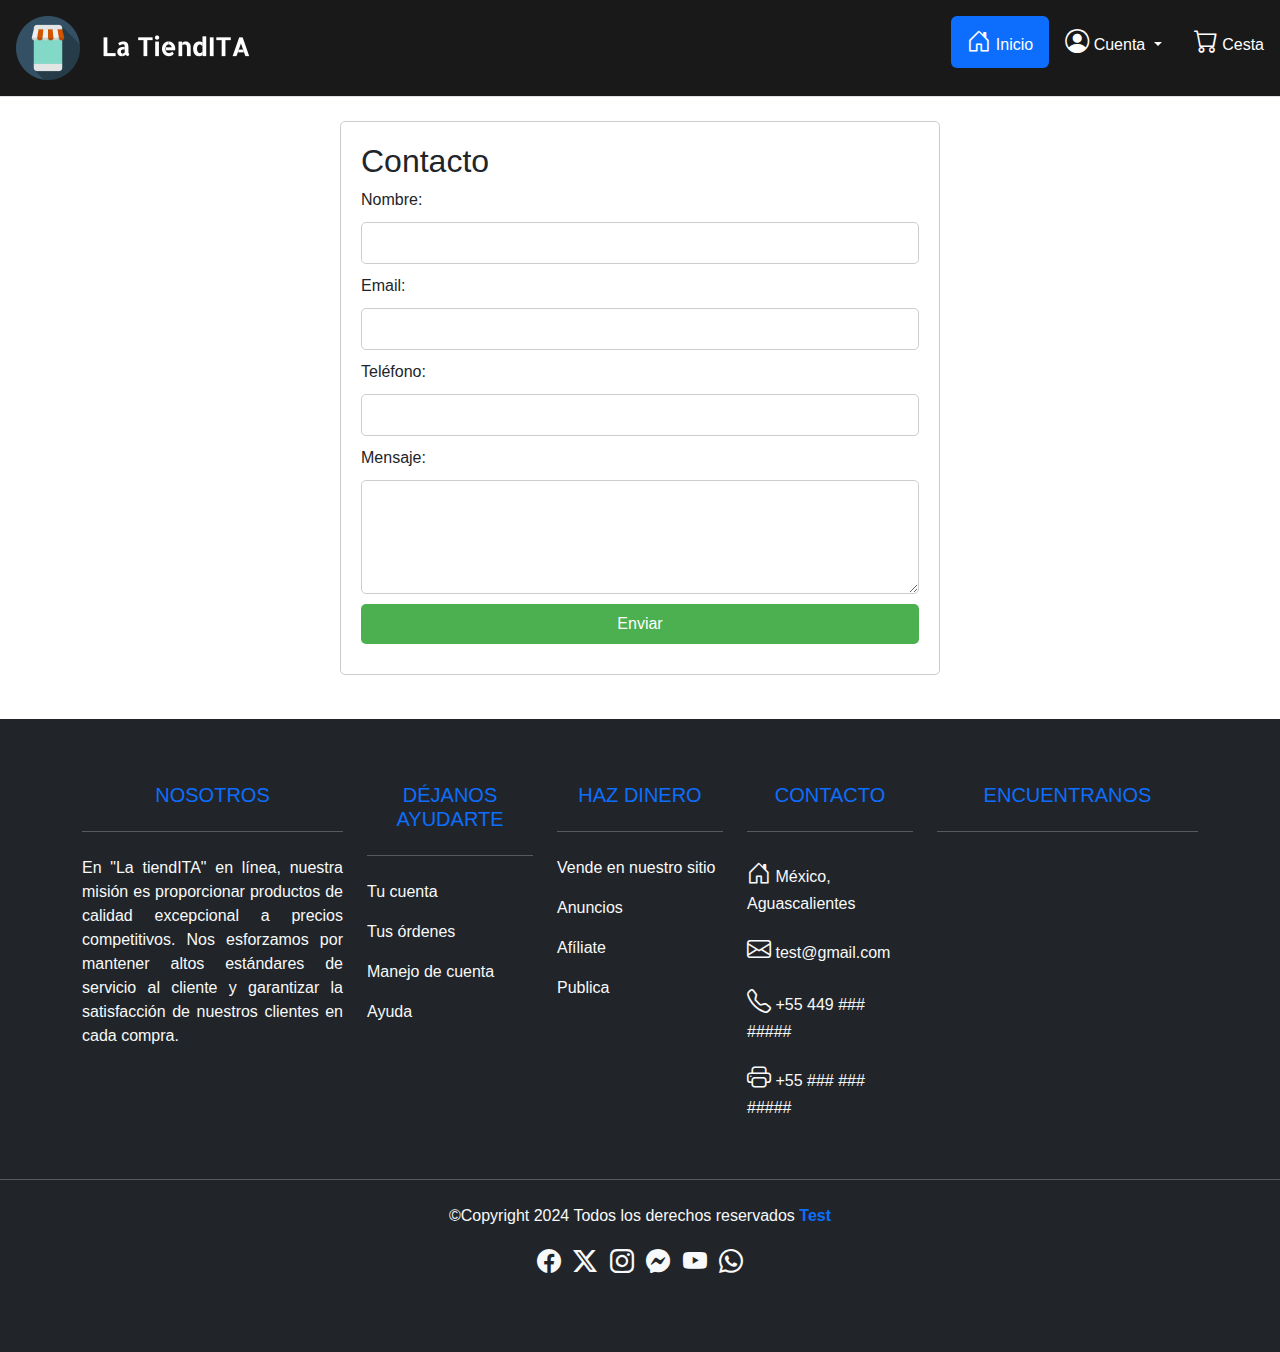
<file: Contacto.html>
<!DOCTYPE html>
<html lang="es">

<head>
    <!-- Metadatos y configuración del documento -->
	<meta charset="UTF-8" />
	<meta http-equiv="X-UA-Compatible" content="IE=edge" />
	<meta name="viewport" content="width=device-width, initial-scale=1.0" />

	<!--Certificado digital-->
	<meta name="author" content="TeamITA">
	<meta name="descripcion"
		content="Descubre la variedad de productos en La TiendITA, desde electrónica hasta accesorios de figuras. Todo lo que necesitas en un solo lugar.">
	<meta name="keywords" content="ecommerce, tienda online, La TiendITA, compras en línea, mejores precios">
    
    <!-- Enlaces a archivos de estilo y Bootstrap -->
    <title>Contacto - Mi Tienda en Línea</title>
    <link rel="stylesheet" href="styles.css" />
    <link href="https://cdn.jsdelivr.net/npm/bootstrap@5.3.3/dist/css/bootstrap.min.css" rel="stylesheet"
        integrity="sha384-QWTKZyjpPEjISv5WaRU9OFeRpok6YctnYmDr5pNlyT2bRjXh0JMhjY6hW+ALEwIH" crossorigin="anonymous">
    <script src="https://cdn.jsdelivr.net/npm/bootstrap@5.0.2/dist/js/bootstrap.bundle.min.js"
        integrity="sha384-MrcW6ZMFYlzcLA8Nl+NtUVF0sA7MsXsP1UyJoMp4YLEuNSfAP+JcXn/tWtIaxVXM" crossorigin="anonymous">
        </script>

    <!-- Iconos de Bootstrap -->
    <link rel="stylesheet" href="https://cdn.jsdelivr.net/npm/bootstrap-icons@1.11.3/font/bootstrap-icons.min.css">
    <style>
        body {
            font-family: Arial, sans-serif;
            margin: 0;
            padding: 0;
            box-sizing: border-box;
        }

        form {
            width: 80%;
            max-width: 600px;
            margin: 20px auto;
            padding: 20px;
            border: 1px solid #ccc;
            border-radius: 5px;
        }

        label,
        input,
        textarea {
            display: block;
            margin-bottom: 10px;
        }

        input,
        textarea {
            width: 100%;
            padding: 8px;
            border: 1px solid #ccc;
            border-radius: 5px;
        }

        input[type="submit"] {
            background-color: #4CAF50;
            color: white;
            border: none;
            cursor: pointer;
        }

        input[type="submit"]:hover {
            background-color: #45a049;
        }
    </style>
</head>

<body>
    <!-- Encabezado de la página -->
    <header class="d-flex flex-wrap justify-content-center py-3 mb-4 border-bottom">
        <a href="index.html"
            class="d-flex align-items-center mb-3 mb-md-0 me-md-auto link-body-emphasis text-decoration-none ms-3 me-3">
            <img src="logo-light.png" alt="Mi Logo" class="bi me-2" width="256" height="64">
        </a>
        <ul class="nav nav-pills">
            <li class="nav-item">
                <a href="index.html" class="nav-link active" aria-current="page">
                    <i class="bi bi-house-door"></i> Inicio
                </a>
            </li>
            <li class="nav-item dropdown">
                <a class="nav-link dropdown-toggle" href="" id="navbarDropdown" role="button" data-bs-toggle="dropdown"
                    aria-haspopup="true" aria-expanded="false">
                    <i class="bi bi-person-circle"></i> Cuenta
                </a>
                <div class="dropdown-menu dropdown-menu-end" aria-labelledby="navbarDropdown">
                    <a class="dropdown-item" href="Iniciar Sesion.html">Iniciar sesión</a>
                    <a class="dropdown-item" style="cursor: pointer;" data-bs-toggle="modal"
                        data-bs-target="#staticBackdrop">Cerrar sesión</a>
                </div>
            </li>
            <li class="nav-item">
                <a class="nav-link cesta" style="cursor: pointer; color: white;" data-bs-toggle="modal"
                    data-bs-target="#carrito">
                    <i class="bi bi-cart cesta"></i> Cesta
                </a>
            </li>
        </ul>
    </header>

    <!-- Modal -->
    <div class="modal fade" id="staticBackdrop" data-bs-backdrop="static" data-bs-keyboard="false" tabindex="-1"
        aria-labelledby="staticBackdropLabel" aria-hidden="true">
        <div class="modal-dialog">
            <div class="modal-content">
                <div class="modal-header">
                    <h1 class="modal-title fs-5" id="staticBackdropLabel">Cerrando sesión</h1>
                    <button type="button" class="btn-close" data-bs-dismiss="modal" aria-label="Close"></button>
                </div>
                <div class="modal-body">
                    <div class="progress" role="progressbar" aria-label="Animated striped example" aria-valuenow="75"
                        aria-valuemin="0" aria-valuemax="100">
                        <div class="progress-bar progress-bar-striped progress-bar-animated" style="width: 100%">100%
                        </div>
                    </div>
                </div>
                <div class="modal-footer">
                    <button type="button" class="btn btn-secondary" data-bs-dismiss="modal">Close</button>
                </div>
            </div>
        </div>
    </div>

    <!-- Modal-carrito -->
    <div class="modal fade" id="carrito" data-bs-backdrop="static" data-bs-keyboard="false" tabindex="-1"
        aria-labelledby="staticBackdropLabel" aria-hidden="true">
        <div class="modal-dialog modal-lg">
            <div class="modal-content">
                <div class="modal-header">
                    <h1 class="modal-title fs-5" id="staticBackdropLabel">Carrito</h1>
                    <button type="button" class="btn-close" data-bs-dismiss="modal" aria-label="Close"></button>
                </div>
                <div class="modal-body">
                    <table id="lista-carrito" class="table">
                        <thead>
                            <tr>
                                <th>Imagen</th>
                                <th>Nombre</th>
                                <th>Precio</th>
                                <th>Cantidad</th>
                                <th></th>
                            </tr>
                        </thead>
                        <tbody></tbody>
                    </table>
                    <hr>
                    <!-- Mensaje de carrito vacío -->
                    <h5 id="mensaje-carrito-vacio" class="alert alert-success"
                        style="text-align: center; display: none;">¡El carrito
                        está
                        vacío!</h5>
                        
                    <h5 style="text-align: right;">Total a pagar: <span id="total-pagar"></span></h5>
                </div>
                <div class="modal-footer">
                    <button type="button" class="btn btn-success">Pagar</button>
                    <button type="button" class="btn btn-danger">Vaciar carrito</button>
                    <button type="button" class="btn btn-secondary" data-bs-dismiss="modal">Cerrar</button>
                </div>
            </div>
        </div>
    </div>

    <!-- Formulario para contacto -->
    <form action="enviar.php" method="post">
        <h2>Contacto</h2>
        <label for="nombre">Nombre:</label>
        <input type="text" id="nombre" name="nombre" required>
        <label for="email">Email:</label>
        <input type="email" id="email" name="email" required>
        <label for="telefono">Teléfono:</label>
        <input type="tel" id="telefono" name="telefono">
        <label for="mensaje">Mensaje:</label>
        <textarea id="mensaje" name="mensaje" rows="4" required></textarea>
        <input type="submit" value="Enviar">
    </form>

    <br>

    <!-- Pie de página -->
    <footer class="bg-dark text-light pt-5 pb-4">
        <div class="container text-center text-md-start">
            <div class="row text-center text-md-start">
                <div class="col-md-3 col-lg-3 col-xl-3 mx-auto mt-3">
                    <h5 class="text-uppercase mb-4 font-weight-bold text-primary text-center">Nosotros</h5>
                    <hr class="mb-4">
                    <p style="text-align: justify;">En "La tiendITA" en línea, nuestra misión es proporcionar productos
                        de
                        calidad excepcional a precios competitivos. Nos esforzamos por mantener altos estándares de
                        servicio al cliente y garantizar la satisfacción de nuestros clientes en cada compra.</p>
                </div>
                <div class="col-md-2 col-lg-2 col-xl-2 mx-auto mt-3">
                    <h5 class="text-uppercase mb-4 font-weight-bold text-primary text-center">Déjanos ayudarte</h5>
                    <hr class="mb-4">
                    <p>
                        <a href="Iniciar Sesion.html" class="text-light">Tu cuenta</a>
                    </p>
                    <p>
                        <a href="Iniciar Sesion.html" class="text-light">Tus órdenes</a>
                    </p>
                    <p>
                        <a href="Iniciar Sesion.html" class="text-light">Manejo de cuenta</a>
                    </p>
                    <p>
                        <a href="Contacto.html" class="text-light">Ayuda</a>
                    </p>
                </div>
                <div class="col-md-2 col-lg-2 col-xl-2 mx-auto mt-3">
                    <h5 class="text-uppercase mb-4 font-weight-bold text-primary text-center">Haz dinero</h5>
                    <hr class="mb-4">
                    <p>
                        <a href="Contacto.html" class="text-light">Vende en nuestro sitio</a>
                    </p>
                    <p>
                        <a href="Contacto.html" class="text-light">Anuncios</a>
                    </p>
                    <p>
                        <a href="Contacto.html" class="text-light">Afíliate</a>
                    </p>
                    <p>
                        <a href="Contacto.html" class="text-light">Publica</a>
                    </p>
                </div>
                <div class="col-md-2 col-lg-2 col-xl-2 mx-auto mt-3">
                    <h5 class="text-uppercase mb-4 font-weight-bold text-primary text-center">Contacto</h5>
                    <hr class="mb-4">
                    <p>
                        <i class="bi bi-house-door"></i> México, Aguascalientes
                    </p>
                    <p>
                        <i class="bi bi-envelope"></i> test@gmail.com
                    </p>
                    <p>
                        <i class="bi bi-telephone"></i> +55 449 ### #####
                    </p>
                    <p>
                        <i class="bi bi-printer"></i> +55 ### ### #####
                    </p>
                </div>
                <!-- Mapa -->
                <div class="col-md-3 col-lg-3 col-xl-3 mx-auto mt-3">
                    <h5 class="text-uppercase mb-4 font-weight-bold text-primary text-center">Encuentranos</h5>
                    <hr class="mb-4">
                    <iframe
                        src="https://www.google.com/maps/embed?pb=!1m18!1m12!1m3!1d59238.3133611616!2d-102.34303818345194!3d21.880876148465585!2m3!1f0!2f0!3f0!3m2!1i1024!2i768!4f13.1!3m3!1m2!1s0x8429ee069d6cf307%3A0xd93b5294c07171a7!2sInstituto%20Tecnol%C3%B3gico%20de%20Aguascalientes!5e0!3m2!1ses-419!2smx!4v1715065770824!5m2!1ses-419!2smx"
                        width="400" height="300" style="border:0;" allowfullscreen="" loading="lazy"
                        referrerpolicy="no-referrer-when-downgrade"></iframe>
                </div>
            </div>
        </div>
        <hr class="mb-4">
        <div class="text-center mb-2">
            <p>
                ©Copyright 2024 Todos los derechos reservados
                <a href="https://www.indautor.gob.mx/">
                    <strong class="text-primary">Test</strong>
                </a>
            </p>
        </div>
        <div class="text-center">
            <ul class="list-unstyled list-inline">
                <li class="list-inline-item">
                    <a href="https://www.facebook.com/" class="text-light"><i class="bi bi-facebook"></i></a>
                </li>
                <li class="list-inline-item">
                    <a href="https://www.twitter.com/" class="text-light"><i class="bi bi-twitter-x"></i></a>
                </li>
                <li class="list-inline-item">
                    <a href="https://www.instagram.com/" class="text-light"><i class="bi bi-instagram"></i></a>
                </li>
                <li class="list-inline-item">
                    <a href="https://www.messenger.com/" class="text-light"><i class="bi bi-messenger"></i></a>
                </li>
                <li class="list-inline-item">
                    <a href="https://www.youtube.com/" class="text-light"><i class="bi bi-youtube"></i></a>
                </li>
                <li class="list-inline-item">
                    <a href="https://web.whatsapp.com/" class="text-light"><i class="bi bi-whatsapp"></i></a>
                </li>
            </ul>
        </div>

        <div class="text-center mb-2" data-bs-toggle="modal" data-bs-target="#xd">
            <strong class="text-dark">Test</strong>
        </div>
    </footer>

    <!-- Script para el carrito de compras -->
    <script src="carrito.js"></script>

</body>

</html>
</file>
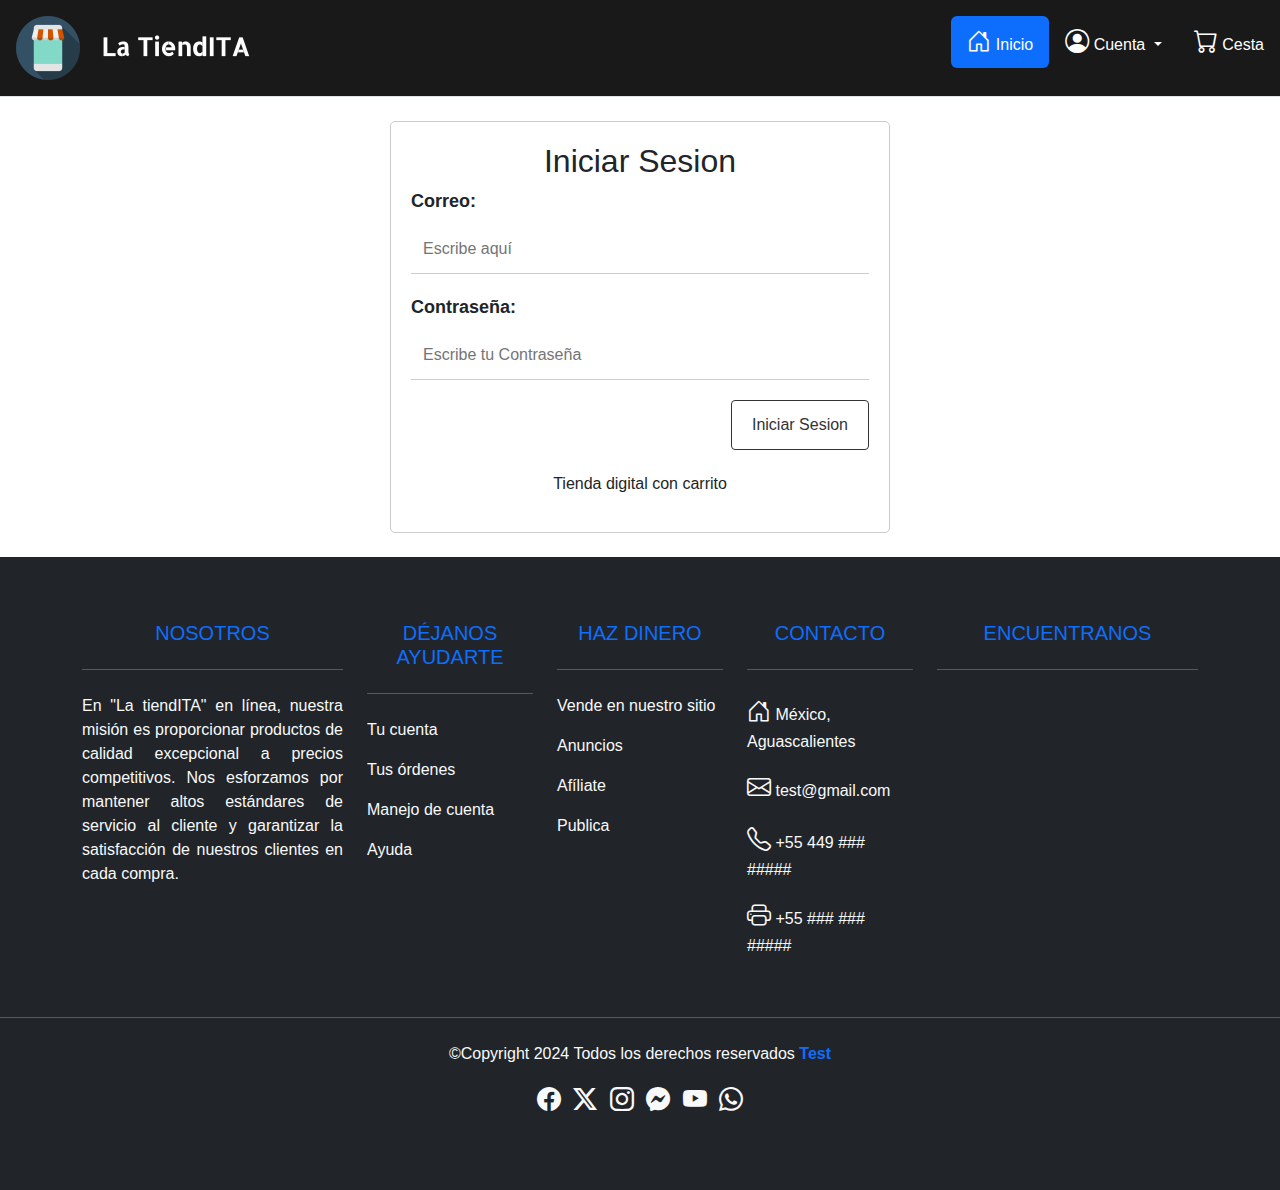
<file: Iniciar Sesion.html>
<!DOCTYPE html>
<html lang="es">

<head>
    <!-- Metadatos y configuración del documento -->
	<meta charset="UTF-8" />
	<meta http-equiv="X-UA-Compatible" content="IE=edge" />
	<meta name="viewport" content="width=device-width, initial-scale=1.0" />

	<!--Certificado digital-->
	<meta name="author" content="TeamITA">
	<meta name="descripcion"
		content="Descubre la variedad de productos en La TiendITA, desde electrónica hasta accesorios de figuras. Todo lo que necesitas en un solo lugar.">
	<meta name="keywords" content="ecommerce, tienda online, La TiendITA, compras en línea, mejores precios">
    
    <!-- Enlaces a archivos de estilo y Bootstrap -->
    <title>Inicio de Sesion</title>
    <link rel="stylesheet" href="styles.css" />
    <link href="https://cdn.jsdelivr.net/npm/bootstrap@5.3.3/dist/css/bootstrap.min.css" rel="stylesheet"
        integrity="sha384-QWTKZyjpPEjISv5WaRU9OFeRpok6YctnYmDr5pNlyT2bRjXh0JMhjY6hW+ALEwIH" crossorigin="anonymous">
    <script src="https://cdn.jsdelivr.net/npm/bootstrap@5.0.2/dist/js/bootstrap.bundle.min.js"
        integrity="sha384-MrcW6ZMFYlzcLA8Nl+NtUVF0sA7MsXsP1UyJoMp4YLEuNSfAP+JcXn/tWtIaxVXM" crossorigin="anonymous">
        </script>

    <!-- Iconos de Bootstrap -->
    <link rel="stylesheet" href="https://cdn.jsdelivr.net/npm/bootstrap-icons@1.11.3/font/bootstrap-icons.min.css">
    <style>
        body {
            font-family: Arial, sans-serif;
        }

        .contact-form {
            max-width: 500px;
            margin: 0 auto;
            padding: 20px;
            background-color: #ffffff;
            border: 1px solid #ccc;
            border-radius: 5px;
        }

        .contact-form label {
            font-size: 18px;
            font-weight: bold;
            display: block;
            margin-bottom: 10px;
        }

        .contact-form input,
        .contact-form textarea {
            width: 100%;
            padding: 12px;
            margin-bottom: 20px;
            border: none;
            border-bottom: 1px solid #ccc;
            font-size: 16px;
            box-sizing: border-box;
        }

        .contact-form select {
            width: 100%;
            padding: 12px;
            margin-bottom: 20px;
            border: none;
            border-bottom: 1px solid #ccc;
            font-size: 16px;
            box-sizing: border-box;
        }

        .contact-form button {
            background-color: transparent;
            color: #333;
            padding: 12px 20px;
            border: 1px solid #333;
            border-radius: 4px;
            cursor: pointer;
            float: right;
        }

        .contact-form button:hover {
            background-color: #333;
            color: white;
        }
    </style>
</head>

<body>
    <!-- Encabezado de la página -->
    <header class="d-flex flex-wrap justify-content-center py-3 mb-4 border-bottom">
        <a href="index.html"
            class="d-flex align-items-center mb-3 mb-md-0 me-md-auto link-body-emphasis text-decoration-none ms-3 me-3">
            <img src="logo-light.png" alt="Mi Logo" class="bi me-2" width="256" height="64">
        </a>
        <ul class="nav nav-pills">
            <li class="nav-item">
                <a href="index.html" class="nav-link active" aria-current="page">
                    <i class="bi bi-house-door"></i> Inicio
                </a>
            </li>
            <li class="nav-item dropdown">
                <a class="nav-link dropdown-toggle" href="" id="navbarDropdown" role="button" data-bs-toggle="dropdown"
                    aria-haspopup="true" aria-expanded="false">
                    <i class="bi bi-person-circle"></i> Cuenta
                </a>
                <div class="dropdown-menu dropdown-menu-end" aria-labelledby="navbarDropdown">
                    <a class="dropdown-item" href="Iniciar Sesion.html">Iniciar sesión</a>
                    <a class="dropdown-item" style="cursor: pointer;" data-bs-toggle="modal"
                        data-bs-target="#staticBackdrop">Cerrar sesión</a>
                </div>
            </li>
            <li class="nav-item">
                <a class="nav-link cesta" style="cursor: pointer; color: white;" data-bs-toggle="modal"
                    data-bs-target="#carrito">
                    <i class="bi bi-cart cesta"></i> Cesta
                </a>
            </li>
        </ul>
    </header>

    <!-- Modal -->
    <div class="modal fade" id="staticBackdrop" data-bs-backdrop="static" data-bs-keyboard="false" tabindex="-1"
        aria-labelledby="staticBackdropLabel" aria-hidden="true">
        <div class="modal-dialog">
            <div class="modal-content">
                <div class="modal-header">
                    <h1 class="modal-title fs-5" id="staticBackdropLabel">Cerrando sesión</h1>
                    <button type="button" class="btn-close" data-bs-dismiss="modal" aria-label="Close"></button>
                </div>
                <div class="modal-body">
                    <div class="progress" role="progressbar" aria-label="Animated striped example" aria-valuenow="75"
                        aria-valuemin="0" aria-valuemax="100">
                        <div class="progress-bar progress-bar-striped progress-bar-animated" style="width: 100%">100%
                        </div>
                    </div>
                </div>
                <div class="modal-footer">
                    <button type="button" class="btn btn-secondary" data-bs-dismiss="modal">Close</button>
                </div>
            </div>
        </div>
    </div>

    <!-- Modal-carrito -->
    <div class="modal fade" id="carrito" data-bs-backdrop="static" data-bs-keyboard="false" tabindex="-1"
        aria-labelledby="staticBackdropLabel" aria-hidden="true">
        <div class="modal-dialog modal-lg">
            <div class="modal-content">
                <div class="modal-header">
                    <h1 class="modal-title fs-5" id="staticBackdropLabel">Carrito</h1>
                    <button type="button" class="btn-close" data-bs-dismiss="modal" aria-label="Close"></button>
                </div>
                <div class="modal-body">
                    <table id="lista-carrito" class="table">
                        <thead>
                            <tr>
                                <th>Imagen</th>
                                <th>Nombre</th>
                                <th>Precio</th>
                                <th>Cantidad</th>
                                <th></th>
                            </tr>
                        </thead>
                        <tbody></tbody>
                    </table>
                    <hr>
                    <!-- Mensaje de carrito vacío -->
                    <h5 id="mensaje-carrito-vacio" class="alert alert-success"
                        style="text-align: center; display: none;">¡El carrito
                        está
                        vacío!</h5>

                    <h5 style="text-align: right;">Total a pagar: <span id="total-pagar"></span></h5>
                </div>
                <div class="modal-footer">
                    <button type="button" class="btn btn-success">Pagar</button>
                    <button type="button" class="btn btn-danger">Vaciar carrito</button>
                    <button type="button" class="btn btn-secondary" data-bs-dismiss="modal">Cerrar</button>
                </div>
            </div>
        </div>
    </div>

    <!-- Formulario para el inicio de sesión -->
    <div class="contact-form">
        <h2 style="text-align: center;">Iniciar Sesion</h2>
        <form action="/action_page.php" method="post">
            <label for="nombre">Correo:</label>
            <input type="text" id="correo" name="correo" placeholder="Escribe aquí">

            <label for="correo">Contraseña:</label>
            <input type="email" id="Contraseña" name="Contraseña" placeholder="Escribe tu Contraseña">

            <button type="submit">Iniciar Sesion</button><br>
        </form><br>
        <br>
        <br>
        <p style="text-align: center;">Tienda digital con carrito</p>
    </div>

    <br>

    <!-- Pie de página -->
    <footer class="bg-dark text-light pt-5 pb-4">
        <div class="container text-center text-md-start">
            <div class="row text-center text-md-start">
                <div class="col-md-3 col-lg-3 col-xl-3 mx-auto mt-3">
                    <h5 class="text-uppercase mb-4 font-weight-bold text-primary text-center">Nosotros</h5>
                    <hr class="mb-4">
                    <p style="text-align: justify;">En "La tiendITA" en línea, nuestra misión es proporcionar productos
                        de
                        calidad excepcional a precios competitivos. Nos esforzamos por mantener altos estándares de
                        servicio al cliente y garantizar la satisfacción de nuestros clientes en cada compra.</p>
                </div>
                <div class="col-md-2 col-lg-2 col-xl-2 mx-auto mt-3">
                    <h5 class="text-uppercase mb-4 font-weight-bold text-primary text-center">Déjanos ayudarte</h5>
                    <hr class="mb-4">
                    <p>
                        <a href="Iniciar Sesion.html" class="text-light">Tu cuenta</a>
                    </p>
                    <p>
                        <a href="Iniciar Sesion.html" class="text-light">Tus órdenes</a>
                    </p>
                    <p>
                        <a href="Iniciar Sesion.html" class="text-light">Manejo de cuenta</a>
                    </p>
                    <p>
                        <a href="Contacto.html" class="text-light">Ayuda</a>
                    </p>
                </div>
                <div class="col-md-2 col-lg-2 col-xl-2 mx-auto mt-3">
                    <h5 class="text-uppercase mb-4 font-weight-bold text-primary text-center">Haz dinero</h5>
                    <hr class="mb-4">
                    <p>
                        <a href="Contacto.html" class="text-light">Vende en nuestro sitio</a>
                    </p>
                    <p>
                        <a href="Contacto.html" class="text-light">Anuncios</a>
                    </p>
                    <p>
                        <a href="Contacto.html" class="text-light">Afíliate</a>
                    </p>
                    <p>
                        <a href="Contacto.html" class="text-light">Publica</a>
                    </p>
                </div>
                <div class="col-md-2 col-lg-2 col-xl-2 mx-auto mt-3">
                    <h5 class="text-uppercase mb-4 font-weight-bold text-primary text-center">Contacto</h5>
                    <hr class="mb-4">
                    <p>
                        <i class="bi bi-house-door"></i> México, Aguascalientes
                    </p>
                    <p>
                        <i class="bi bi-envelope"></i> test@gmail.com
                    </p>
                    <p>
                        <i class="bi bi-telephone"></i> +55 449 ### #####
                    </p>
                    <p>
                        <i class="bi bi-printer"></i> +55 ### ### #####
                    </p>
                </div>
                <!-- Mapa -->
                <div class="col-md-3 col-lg-3 col-xl-3 mx-auto mt-3">
                    <h5 class="text-uppercase mb-4 font-weight-bold text-primary text-center">Encuentranos</h5>
                    <hr class="mb-4">
                    <iframe
                        src="https://www.google.com/maps/embed?pb=!1m18!1m12!1m3!1d59238.3133611616!2d-102.34303818345194!3d21.880876148465585!2m3!1f0!2f0!3f0!3m2!1i1024!2i768!4f13.1!3m3!1m2!1s0x8429ee069d6cf307%3A0xd93b5294c07171a7!2sInstituto%20Tecnol%C3%B3gico%20de%20Aguascalientes!5e0!3m2!1ses-419!2smx!4v1715065770824!5m2!1ses-419!2smx"
                        width="400" height="300" style="border:0;" allowfullscreen="" loading="lazy"
                        referrerpolicy="no-referrer-when-downgrade"></iframe>
                </div>
            </div>
        </div>
        <hr class="mb-4">
        <div class="text-center mb-2">
            <p>
                ©Copyright 2024 Todos los derechos reservados
                <a href="https://www.indautor.gob.mx/">
                    <strong class="text-primary">Test</strong>
                </a>
            </p>
        </div>
        <div class="text-center">
            <ul class="list-unstyled list-inline">
                <li class="list-inline-item">
                    <a href="https://www.facebook.com/" class="text-light"><i class="bi bi-facebook"></i></a>
                </li>
                <li class="list-inline-item">
                    <a href="https://www.twitter.com/" class="text-light"><i class="bi bi-twitter-x"></i></a>
                </li>
                <li class="list-inline-item">
                    <a href="https://www.instagram.com/" class="text-light"><i class="bi bi-instagram"></i></a>
                </li>
                <li class="list-inline-item">
                    <a href="https://www.messenger.com/" class="text-light"><i class="bi bi-messenger"></i></a>
                </li>
                <li class="list-inline-item">
                    <a href="https://www.youtube.com/" class="text-light"><i class="bi bi-youtube"></i></a>
                </li>
                <li class="list-inline-item">
                    <a href="https://web.whatsapp.com/" class="text-light"><i class="bi bi-whatsapp"></i></a>
                </li>
            </ul>
        </div>

        <div class="text-center mb-2" data-bs-toggle="modal" data-bs-target="#xd">
            <strong class="text-dark">Test</strong>
        </div>
    </footer>

    <!-- Script para el carrito de compras -->
    <script src="carrito.js"></script>

</body>

</html>
</file>
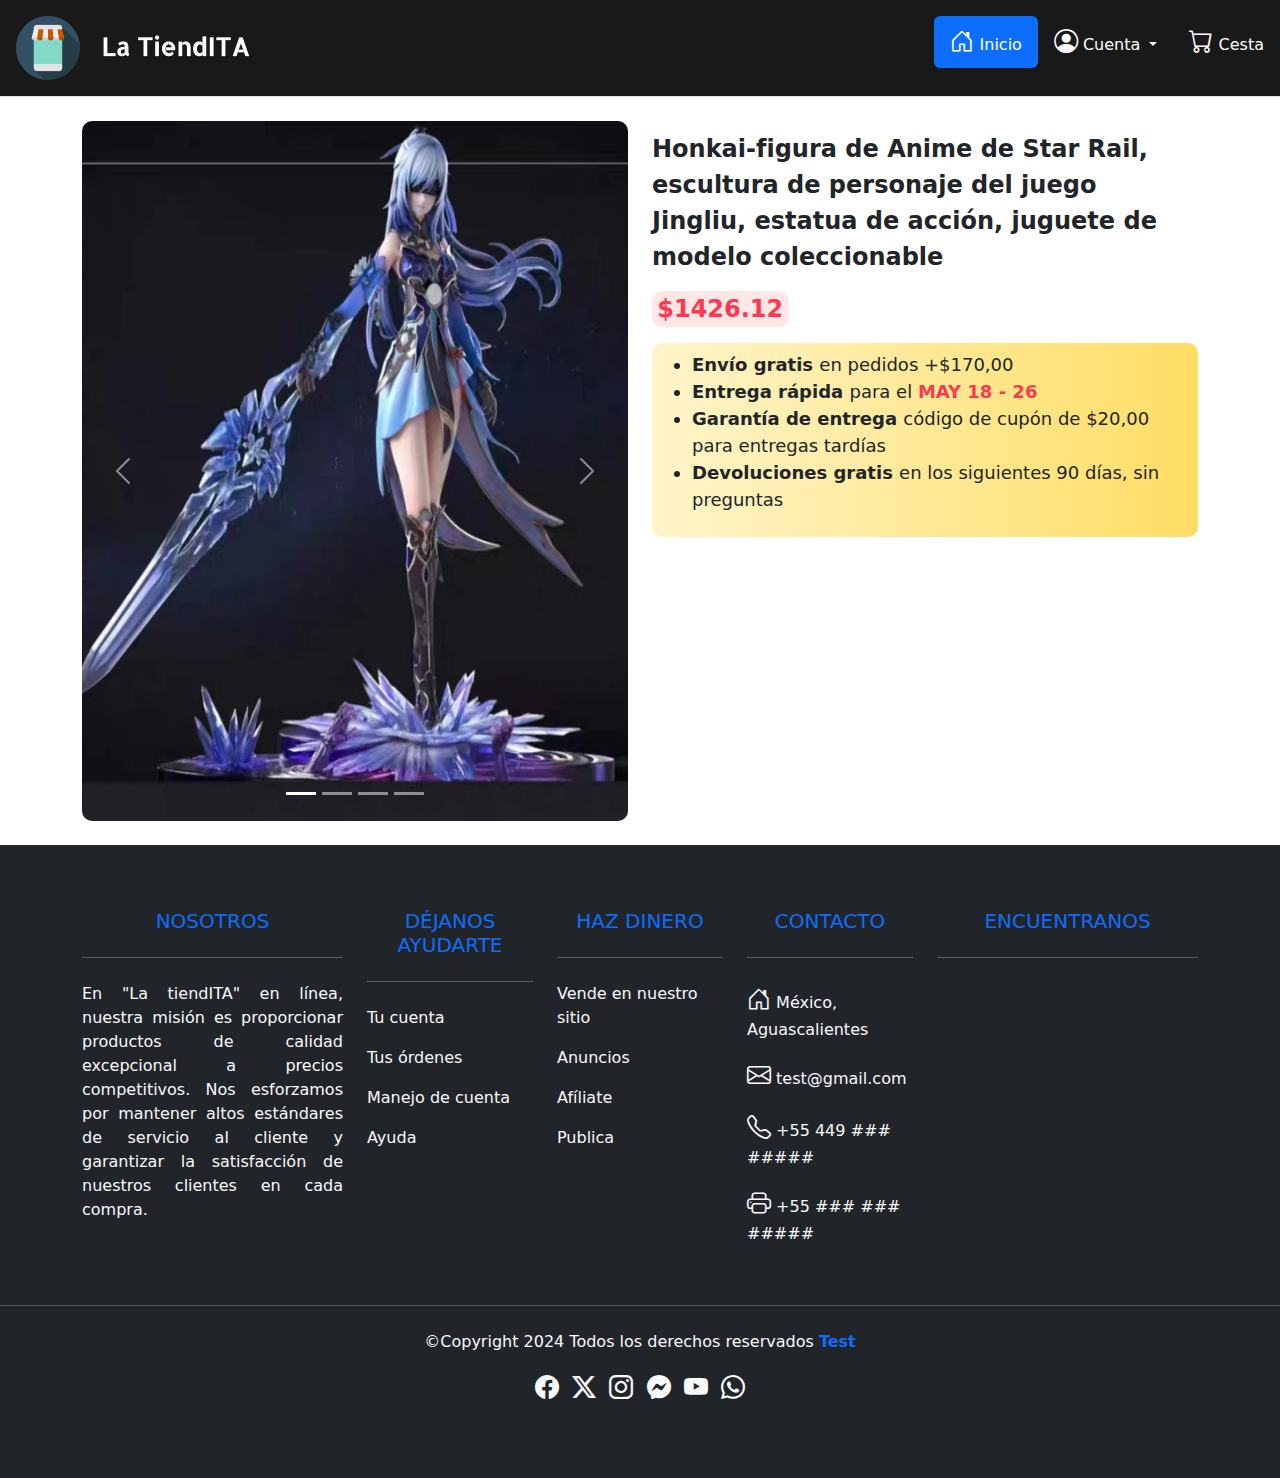
<file: Producto1.html>
<!DOCTYPE html>
<html lang="es">

<head>
	<!-- Metadatos y configuración del documento -->
	<meta charset="UTF-8" />
	<meta http-equiv="X-UA-Compatible" content="IE=edge" />
	<meta name="viewport" content="width=device-width, initial-scale=1.0" />

	<!--Certificado digital-->
	<meta name="author" content="TeamITA">
	<meta name="descripcion"
		content="Descubre la variedad de productos en La TiendITA, desde electrónica hasta accesorios de figuras. Todo lo que necesitas en un solo lugar.">
	<meta name="keywords" content="ecommerce, tienda online, La TiendITA, compras en línea, mejores precios">

	<!-- Enlaces a archivos de estilo y Bootstrap -->
	<title>Tienda</title>
	<link rel="stylesheet" href="styles.css" />
	<link href="https://cdn.jsdelivr.net/npm/bootstrap@5.3.3/dist/css/bootstrap.min.css" rel="stylesheet"
		integrity="sha384-QWTKZyjpPEjISv5WaRU9OFeRpok6YctnYmDr5pNlyT2bRjXh0JMhjY6hW+ALEwIH" crossorigin="anonymous">
	<script src="https://cdn.jsdelivr.net/npm/bootstrap@5.0.2/dist/js/bootstrap.bundle.min.js"
		integrity="sha384-MrcW6ZMFYlzcLA8Nl+NtUVF0sA7MsXsP1UyJoMp4YLEuNSfAP+JcXn/tWtIaxVXM" crossorigin="anonymous">
		</script>

	<!-- Iconos de Bootstrap -->
	<link rel="stylesheet" href="https://cdn.jsdelivr.net/npm/bootstrap-icons@1.11.3/font/bootstrap-icons.min.css">

	<!-- Estilos extras para clases -->
	<style>
		body {
			background-color: #ffffff;
		}

		.item {
			max-width: 900px;
			margin: 0 auto;
		}

		.centered-text {
			text-align: center;
		}

		.centered-image {
			text-align: center;
			margin-left: 10px;
			/* Ajusta el margen izquierdo negativo para desplazar la imagen ligeramente hacia la izquierda */
		}

		.info-product {
			margin-top: 10px;
		}

		.info-product {
			font-weight: bold;
			font-size: 150%;
		}

		#carouselExampleAutoplaying .carousel-inner .carousel-item img {
			border-radius: 10px;
			height: 700px;
			/* Ajusta esta altura según tus necesidades */
			width: auto;
			/* Ajusta el ancho automático para mantener la proporción */
			margin: 0 auto;
			/* Centra la imagen horizontalmente */
		}

		.price {
			border-radius: 10px;
			max-width: 25%;
			background-color: rgb(255, 230, 231) !important;
			color: rgb(253, 56, 79) !important;
		}

		.p-2 {
			font-weight: normal;
			background: linear-gradient(to right, rgb(255, 245, 202), rgb(255, 221, 100));
			border-radius: 10px;
			font-size: 75%;
		}

		.p-2 ul li span {
			font-weight: bold;
		}

		.span {
			color: rgb(253, 56, 79);
		}
	</style>
</head>

<body>
	<!-- Encabezado de la página -->
	<header class="d-flex flex-wrap justify-content-center py-3 mb-4 border-bottom">
		<!-- Logo de la página -->
		<a href="index.html"
			class="d-flex align-items-center mb-3 mb-md-0 me-md-auto link-body-emphasis text-decoration-none ms-3 me-3">
			<img src="logo-light.png" alt="Mi Logo" class="bi me-2" width="256" height="64">
		</a>

		<!-- Menú de navegación -->
		<ul class="nav nav-pills">
			<li class="nav-item">
				<a href="index.html" class="nav-link active" aria-current="page">
					<i class="bi bi-house-door"></i> Inicio
				</a>
			</li>

			<!-- Menú de cuenta -->
			<li class="nav-item dropdown">
				<a class="nav-link dropdown-toggle" href="" id="navbarDropdown" role="button" data-bs-toggle="dropdown"
					aria-haspopup="true" aria-expanded="false">
					<i class="bi bi-person-circle"></i> Cuenta
				</a>
				<div class="dropdown-menu dropdown-menu-end" aria-labelledby="navbarDropdown">
					<a class="dropdown-item" href="Iniciar Sesion.html">Iniciar sesión</a>
					<a class="dropdown-item" style="cursor: pointer;" data-bs-toggle="modal"
						data-bs-target="#staticBackdrop">Cerrar sesión</a>
				</div>
			</li>

			<!-- Carrito de compras -->
			<li class="nav-item">
				<a class="nav-link cesta" style="cursor: pointer; color: white;" data-bs-toggle="modal"
					data-bs-target="#carrito">
					<i class="bi bi-cart cesta"></i> Cesta
				</a>
			</li>

		</ul>
	</header>

	<!-- Modal para cerrar sesión -->
	<div class="modal fade" id="staticBackdrop" data-bs-backdrop="static" data-bs-keyboard="false" tabindex="-1"
		aria-labelledby="staticBackdropLabel" aria-hidden="true">
		<div class="modal-dialog">
			<div class="modal-content">
				<div class="modal-header">
					<h1 class="modal-title fs-5" id="staticBackdropLabel">Cerrando sesión</h1>
					<button type="button" class="btn-close" data-bs-dismiss="modal" aria-label="Close"></button>
				</div>
				<div class="modal-body">
					<div class="progress" role="progressbar" aria-label="Animated striped example" aria-valuenow="75"
						aria-valuemin="0" aria-valuemax="100">
						<div class="progress-bar progress-bar-striped progress-bar-animated" style="width: 100%">100%
						</div>
					</div>
				</div>
				<div class="modal-footer">
					<button type="button" class="btn btn-secondary" data-bs-dismiss="modal">Cerrar</button>
				</div>
			</div>
		</div>
	</div>

	<!-- Modal para el carrito de compras -->
	<div class="modal fade" id="carrito" data-bs-backdrop="static" data-bs-keyboard="false" tabindex="-1"
		aria-labelledby="staticBackdropLabel" aria-hidden="true">
		<div class="modal-dialog modal-lg">
			<div class="modal-content">
				<div class="modal-header">
					<h1 class="modal-title fs-5" id="staticBackdropLabel">Carrito</h1>
					<button type="button" class="btn-close" data-bs-dismiss="modal" aria-label="Close"></button>
				</div>
				<div class="modal-body">
					<table id="lista-carrito" class="table">
						<thead>
							<tr>
								<th>Imagen</th>
								<th>Nombre</th>
								<th>Precio</th>
								<th>Cantidad</th>
								<th></th>
							</tr>
						</thead>
						<tbody></tbody>
					</table>
					<hr>
					<!-- Mensaje de carrito vacío -->
					<h5 id="mensaje-carrito-vacio" class="alert alert-success"
						style="text-align: center; display: none;">¡El carrito
						está
						vacío!</h5>

					<h5 style="text-align: right;">Total a pagar: <span id="total-pagar"></span></h5>
				</div>
				<div class="modal-footer">
					<button type="button" class="btn btn-success">Pagar</button>
					<button type="button" class="btn btn-danger">Vaciar carrito</button>
					<button type="button" class="btn btn-secondary" data-bs-dismiss="modal">Cerrar</button>
				</div>
			</div>
		</div>
	</div>

	<!-- Contenedor principal para el producto -->
	<div class="container">
		<div class="row">
			<div class="col-md-6">
				<!-- Carrusel -->
				<div id="carouselExampleAutoplaying" class="carousel slide" data-bs-ride="carousel">
					<div class="carousel-indicators">
						<button type="button" data-bs-target="#carouselExampleIndicators" data-bs-slide-to="0"
							class="active" aria-current="true" aria-label="Slide 1"></button>
						<button type="button" data-bs-target="#carouselExampleIndicators" data-bs-slide-to="1"
							aria-label="Slide 2"></button>
						<button type="button" data-bs-target="#carouselExampleIndicators" data-bs-slide-to="2"
							aria-label="Slide 3"></button>
						<button type="button" data-bs-target="#carouselExampleIndicators" data-bs-slide-to="3"
							aria-label="Slide 4"></button>
					</div>
					<div class="carousel-inner">
						<div class="carousel-item active">
							<img src="IMG/Honkai-figura-de-Anime-de-Star-Rail-escultura-de-personaje-del-juego-Jingliu-estatua-de-acci.webp"
								class="d-block w-100" alt="...">
						</div>
						<div class="carousel-item">
							<img src="IMG/1-1.webp" class="d-block w-100" alt="...">
						</div>
						<div class="carousel-item">
							<img src="IMG/1-2.webp" class="d-block w-100" alt="...">
						</div>
						<div class="carousel-item">
							<img src="IMG/1-3.webp" class="d-block w-100" alt="...">
						</div>
					</div>
					<button class="carousel-control-prev" type="button" data-bs-target="#carouselExampleAutoplaying"
						data-bs-slide="prev">
						<span class="carousel-control-prev-icon" aria-hidden="true"></span>
						<span class="visually-hidden">Previous</span>
					</button>
					<button class="carousel-control-next" type="button" data-bs-target="#carouselExampleAutoplaying"
						data-bs-slide="next">
						<span class="carousel-control-next-icon" aria-hidden="true"></span>
						<span class="visually-hidden">Next</span>
					</button>
				</div>
			</div>
			<div class="col-md-6">
				<!-- Descripción y demas texto del producto -->
				<div class="info-product justify-text">
					<p>Honkai-figura de Anime de Star Rail, escultura de personaje del juego Jingliu, estatua de acción,
						juguete de modelo coleccionable</p>
					<p class="price centered-text">$1426.12</p>

					<div class="d-flex p-2">
						<ul>
							<li><span>Envío gratis </span>en pedidos +$170,00</li>
							<li><span>Entrega rápida </span>para el <span class="span">MAY 18 - 26</span></li>
							<li><span>Garantía de entrega </span>código de cupón de $20,00 para entregas tardías</li>
							<li><span>Devoluciones gratis </span>en los siguientes 90 días, sin preguntas</li>
						</ul>
					</div>
				</div>
			</div>
		</div>
	</div>

	<br>

	<!-- Pie de página -->
	<footer class="bg-dark text-light pt-5 pb-4">
		<div class="container text-center text-md-start">
			<div class="row text-center text-md-start">
				<div class="col-md-3 col-lg-3 col-xl-3 mx-auto mt-3">
					<h5 class="text-uppercase mb-4 font-weight-bold text-primary text-center">Nosotros</h5>
					<hr class="mb-4">
					<p style="text-align: justify;">En "La tiendITA" en línea, nuestra misión es proporcionar productos
						de
						calidad excepcional a precios competitivos. Nos esforzamos por mantener altos estándares de
						servicio al cliente y garantizar la satisfacción de nuestros clientes en cada compra.</p>
				</div>
				<div class="col-md-2 col-lg-2 col-xl-2 mx-auto mt-3">
					<h5 class="text-uppercase mb-4 font-weight-bold text-primary text-center">Déjanos ayudarte</h5>
					<hr class="mb-4">
					<p>
						<a href="Iniciar Sesion.html" class="text-light">Tu cuenta</a>
					</p>
					<p>
						<a href="Iniciar Sesion.html" class="text-light">Tus órdenes</a>
					</p>
					<p>
						<a href="Iniciar Sesion.html" class="text-light">Manejo de cuenta</a>
					</p>
					<p>
						<a href="Contacto.html" class="text-light">Ayuda</a>
					</p>
				</div>
				<div class="col-md-2 col-lg-2 col-xl-2 mx-auto mt-3">
					<h5 class="text-uppercase mb-4 font-weight-bold text-primary text-center">Haz dinero</h5>
					<hr class="mb-4">
					<p>
						<a href="Contacto.html" class="text-light">Vende en nuestro sitio</a>
					</p>
					<p>
						<a href="Contacto.html" class="text-light">Anuncios</a>
					</p>
					<p>
						<a href="Contacto.html" class="text-light">Afíliate</a>
					</p>
					<p>
						<a href="Contacto.html" class="text-light">Publica</a>
					</p>
				</div>
				<div class="col-md-2 col-lg-2 col-xl-2 mx-auto mt-3">
					<h5 class="text-uppercase mb-4 font-weight-bold text-primary text-center">Contacto</h5>
					<hr class="mb-4">
					<p>
						<i class="bi bi-house-door"></i> México, Aguascalientes
					</p>
					<p>
						<i class="bi bi-envelope"></i> test@gmail.com
					</p>
					<p>
						<i class="bi bi-telephone"></i> +55 449 ### #####
					</p>
					<p>
						<i class="bi bi-printer"></i> +55 ### ### #####
					</p>
				</div>
				<!-- Mapa -->
				<div class="col-md-3 col-lg-3 col-xl-3 mx-auto mt-3">
					<h5 class="text-uppercase mb-4 font-weight-bold text-primary text-center">Encuentranos</h5>
					<hr class="mb-4">
					<iframe
						src="https://www.google.com/maps/embed?pb=!1m18!1m12!1m3!1d59238.3133611616!2d-102.34303818345194!3d21.880876148465585!2m3!1f0!2f0!3f0!3m2!1i1024!2i768!4f13.1!3m3!1m2!1s0x8429ee069d6cf307%3A0xd93b5294c07171a7!2sInstituto%20Tecnol%C3%B3gico%20de%20Aguascalientes!5e0!3m2!1ses-419!2smx!4v1715065770824!5m2!1ses-419!2smx"
						width="400" height="300" style="border:0;" allowfullscreen="" loading="lazy"
						referrerpolicy="no-referrer-when-downgrade"></iframe>
				</div>
			</div>
		</div>
		<hr class="mb-4">
		<div class="text-center mb-2">
			<p>
				©Copyright 2024 Todos los derechos reservados
				<a href="https://www.indautor.gob.mx/">
					<strong class="text-primary">Test</strong>
				</a>
			</p>
		</div>
		<div class="text-center">
			<ul class="list-unstyled list-inline">
				<li class="list-inline-item">
					<a href="https://www.facebook.com/" class="text-light"><i class="bi bi-facebook"></i></a>
				</li>
				<li class="list-inline-item">
					<a href="https://www.twitter.com/" class="text-light"><i class="bi bi-twitter-x"></i></a>
				</li>
				<li class="list-inline-item">
					<a href="https://www.instagram.com/" class="text-light"><i class="bi bi-instagram"></i></a>
				</li>
				<li class="list-inline-item">
					<a href="https://www.messenger.com/" class="text-light"><i class="bi bi-messenger"></i></a>
				</li>
				<li class="list-inline-item">
					<a href="https://www.youtube.com/" class="text-light"><i class="bi bi-youtube"></i></a>
				</li>
				<li class="list-inline-item">
					<a href="https://web.whatsapp.com/" class="text-light"><i class="bi bi-whatsapp"></i></a>
				</li>
			</ul>
		</div>

		<div class="text-center mb-2" data-bs-toggle="modal" data-bs-target="#xd">
			<strong class="text-dark">Test</strong>
		</div>
	</footer>

	<!-- Script para el carrito de compras -->
	<script src="carrito.js"></script>

</body>

</html>
</file>
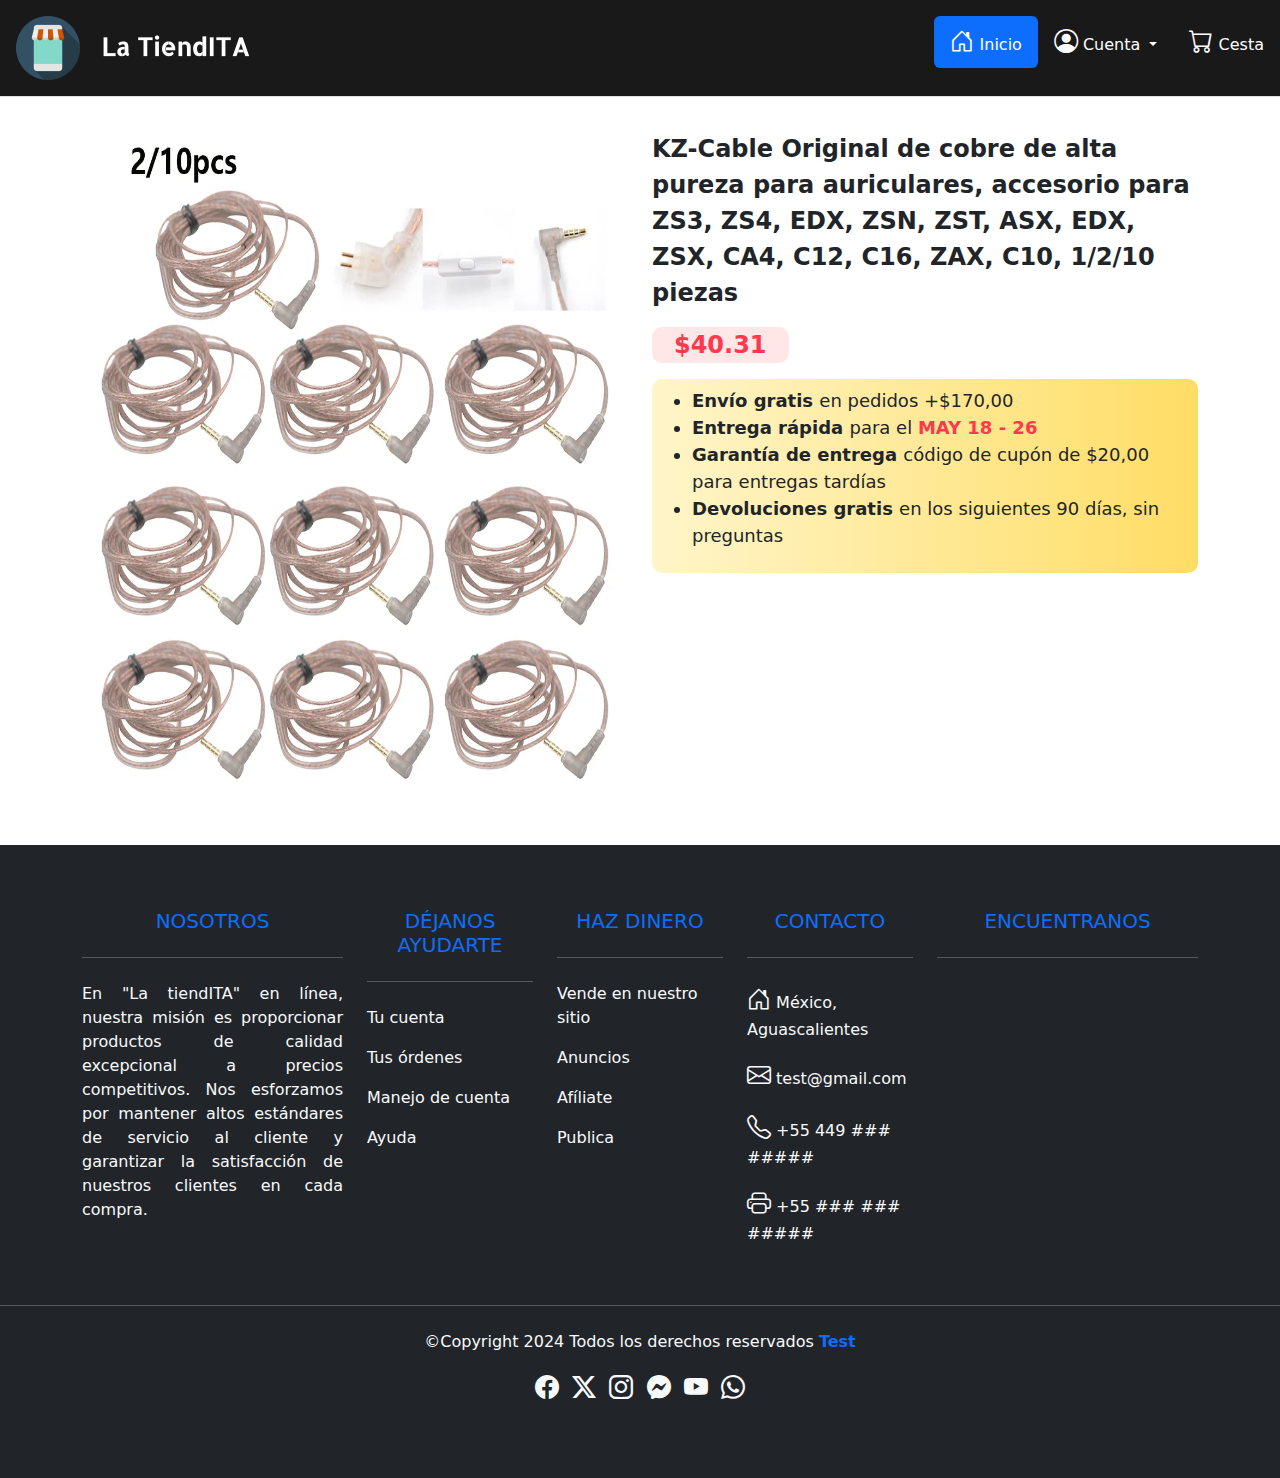
<file: Producto2.html>
<!DOCTYPE html>
<html lang="es">

<head>
	<!-- Metadatos y configuración del documento -->
	<meta charset="UTF-8" />
	<meta http-equiv="X-UA-Compatible" content="IE=edge" />
	<meta name="viewport" content="width=device-width, initial-scale=1.0" />

	<!--Certificado digital-->
	<meta name="author" content="TeamITA">
	<meta name="descripcion"
		content="Descubre la variedad de productos en La TiendITA, desde electrónica hasta accesorios de figuras. Todo lo que necesitas en un solo lugar.">
	<meta name="keywords" content="ecommerce, tienda online, La TiendITA, compras en línea, mejores precios">

	<!-- Enlaces a archivos de estilo y Bootstrap -->
	<title>Tienda</title>
	<link rel="stylesheet" href="styles.css" />
	<link href="https://cdn.jsdelivr.net/npm/bootstrap@5.3.3/dist/css/bootstrap.min.css" rel="stylesheet"
		integrity="sha384-QWTKZyjpPEjISv5WaRU9OFeRpok6YctnYmDr5pNlyT2bRjXh0JMhjY6hW+ALEwIH" crossorigin="anonymous">
	<script src="https://cdn.jsdelivr.net/npm/bootstrap@5.0.2/dist/js/bootstrap.bundle.min.js"
		integrity="sha384-MrcW6ZMFYlzcLA8Nl+NtUVF0sA7MsXsP1UyJoMp4YLEuNSfAP+JcXn/tWtIaxVXM" crossorigin="anonymous">
		</script>

	<!-- Iconos de Bootstrap -->
	<link rel="stylesheet" href="https://cdn.jsdelivr.net/npm/bootstrap-icons@1.11.3/font/bootstrap-icons.min.css">

	<!-- Estilos extras para clases -->
	<style>
		body {
			background-color: #ffffff;
		}

		.item {
			max-width: 900px;
			margin: 0 auto;
		}

		.centered-text {
			text-align: center;
		}

		.centered-image {
			text-align: center;
			margin-left: 10px;
			/* Ajusta el margen izquierdo negativo para desplazar la imagen ligeramente hacia la izquierda */
		}

		.info-product {
			margin-top: 10px;
		}

		.info-product {
			font-weight: bold;
			font-size: 150%;
		}

		#carouselExampleAutoplaying .carousel-inner .carousel-item img {
			border-radius: 10px;
			height: 700px;
			/* Ajusta esta altura según tus necesidades */
			width: auto;
			/* Ajusta el ancho automático para mantener la proporción */
			margin: 0 auto;
			/* Centra la imagen horizontalmente */
		}

		.price {
			border-radius: 10px;
			max-width: 25%;
			background-color: rgb(255, 230, 231) !important;
			color: rgb(253, 56, 79) !important;
		}

		.p-2 {
			font-weight: normal;
			background: linear-gradient(to right, rgb(255, 245, 202), rgb(255, 221, 100));
			border-radius: 10px;
			font-size: 75%;
		}

		.p-2 ul li span {
			font-weight: bold;
		}

		.span {
			color: rgb(253, 56, 79);
		}
	</style>
</head>

<body>
	<!-- Encabezado de la página -->
	<header class="d-flex flex-wrap justify-content-center py-3 mb-4 border-bottom">
		<!-- Logo de la página -->
		<a href="index.html"
			class="d-flex align-items-center mb-3 mb-md-0 me-md-auto link-body-emphasis text-decoration-none ms-3 me-3">
			<img src="logo-light.png" alt="Mi Logo" class="bi me-2" width="256" height="64">
		</a>

		<!-- Menú de navegación -->
		<ul class="nav nav-pills">
			<li class="nav-item">
				<a href="index.html" class="nav-link active" aria-current="page">
					<i class="bi bi-house-door"></i> Inicio
				</a>
			</li>

			<!-- Menú de cuenta -->
			<li class="nav-item dropdown">
				<a class="nav-link dropdown-toggle" href="" id="navbarDropdown" role="button" data-bs-toggle="dropdown"
					aria-haspopup="true" aria-expanded="false">
					<i class="bi bi-person-circle"></i> Cuenta
				</a>
				<div class="dropdown-menu dropdown-menu-end" aria-labelledby="navbarDropdown">
					<a class="dropdown-item" href="Iniciar Sesion.html">Iniciar sesión</a>
					<a class="dropdown-item" style="cursor: pointer;" data-bs-toggle="modal"
						data-bs-target="#staticBackdrop">Cerrar sesión</a>
				</div>
			</li>

			<!-- Carrito de compras -->
			<li class="nav-item">
				<a class="nav-link cesta" style="cursor: pointer; color: white;" data-bs-toggle="modal"
					data-bs-target="#carrito">
					<i class="bi bi-cart cesta"></i> Cesta
				</a>
			</li>

		</ul>
	</header>

	<!-- Modal para cerrar sesión -->
	<div class="modal fade" id="staticBackdrop" data-bs-backdrop="static" data-bs-keyboard="false" tabindex="-1"
		aria-labelledby="staticBackdropLabel" aria-hidden="true">
		<div class="modal-dialog">
			<div class="modal-content">
				<div class="modal-header">
					<h1 class="modal-title fs-5" id="staticBackdropLabel">Cerrando sesión</h1>
					<button type="button" class="btn-close" data-bs-dismiss="modal" aria-label="Close"></button>
				</div>
				<div class="modal-body">
					<div class="progress" role="progressbar" aria-label="Animated striped example" aria-valuenow="75"
						aria-valuemin="0" aria-valuemax="100">
						<div class="progress-bar progress-bar-striped progress-bar-animated" style="width: 100%">100%
						</div>
					</div>
				</div>
				<div class="modal-footer">
					<button type="button" class="btn btn-secondary" data-bs-dismiss="modal">Cerrar</button>
				</div>
			</div>
		</div>
	</div>

	<!-- Modal para el carrito de compras -->
	<div class="modal fade" id="carrito" data-bs-backdrop="static" data-bs-keyboard="false" tabindex="-1"
		aria-labelledby="staticBackdropLabel" aria-hidden="true">
		<div class="modal-dialog modal-lg">
			<div class="modal-content">
				<div class="modal-header">
					<h1 class="modal-title fs-5" id="staticBackdropLabel">Carrito</h1>
					<button type="button" class="btn-close" data-bs-dismiss="modal" aria-label="Close"></button>
				</div>
				<div class="modal-body">
					<table id="lista-carrito" class="table">
						<thead>
							<tr>
								<th>Imagen</th>
								<th>Nombre</th>
								<th>Precio</th>
								<th>Cantidad</th>
								<th></th>
							</tr>
						</thead>
						<tbody></tbody>
					</table>
					<hr>
					<!-- Mensaje de carrito vacío -->
					<h5 id="mensaje-carrito-vacio" class="alert alert-success"
						style="text-align: center; display: none;">¡El carrito
						está
						vacío!</h5>

					<h5 style="text-align: right;">Total a pagar: <span id="total-pagar"></span></h5>
				</div>
				<div class="modal-footer">
					<button type="button" class="btn btn-success">Pagar</button>
					<button type="button" class="btn btn-danger">Vaciar carrito</button>
					<button type="button" class="btn btn-secondary" data-bs-dismiss="modal">Cerrar</button>
				</div>
			</div>
		</div>
	</div>

	<!-- Contenedor principal para el producto -->
	<div class="container">
		<div class="row">
			<div class="col-md-6">
				<!-- Carrusel -->
				<div id="carouselExampleAutoplaying" class="carousel slide" data-bs-ride="carousel">
					<div class="carousel-indicators">
						<button type="button" data-bs-target="#carouselExampleIndicators" data-bs-slide-to="0"
							class="active" aria-current="true" aria-label="Slide 1"></button>
						<button type="button" data-bs-target="#carouselExampleIndicators" data-bs-slide-to="1"
							aria-label="Slide 2"></button>
						<button type="button" data-bs-target="#carouselExampleIndicators" data-bs-slide-to="2"
							aria-label="Slide 3"></button>
						<button type="button" data-bs-target="#carouselExampleIndicators" data-bs-slide-to="3"
							aria-label="Slide 4"></button>
						<button type="button" data-bs-target="#carouselExampleIndicators" data-bs-slide-to="4"
							aria-label="Slide 5"></button>
						<button type="button" data-bs-target="#carouselExampleIndicators" data-bs-slide-to="5"
							aria-label="Slide 6"></button>
					</div>
					<div class="carousel-inner">
						<div class="carousel-item active">
							<img src="IMG/KZ-Cable-Original-de-cobre-de-alta-pureza-para-auriculares-accesorio-para-ZS3-ZS4-EDX-ZSN.jpg_.webp"
								class="d-block w-100" alt="...">
						</div>
						<div class="carousel-item">
							<img src="IMG/2-1.webp" class="d-block w-100" alt="...">
						</div>
						<div class="carousel-item">
							<img src="IMG/2-2.webp" class="d-block w-100" alt="...">
						</div>
						<div class="carousel-item">
							<img src="IMG/2-3.webp" class="d-block w-100" alt="...">
						</div>
						<div class="carousel-item">
							<img src="IMG/2-4.webp" class="d-block w-100" alt="...">
						</div>
						<div class="carousel-item">
							<img src="IMG/2-5.webp" class="d-block w-100" alt="...">
						</div>
					</div>
					<button class="carousel-control-prev" type="button" data-bs-target="#carouselExampleAutoplaying"
						data-bs-slide="prev">
						<span class="carousel-control-prev-icon" aria-hidden="true"></span>
						<span class="visually-hidden">Previous</span>
					</button>
					<button class="carousel-control-next" type="button" data-bs-target="#carouselExampleAutoplaying"
						data-bs-slide="next">
						<span class="carousel-control-next-icon" aria-hidden="true"></span>
						<span class="visually-hidden">Next</span>
					</button>
				</div>
			</div>
			<div class="col-md-6">
				<!-- Descripción y demas texto del producto -->
				<div class="info-product justify-text">
					<p>KZ-Cable Original de cobre de alta pureza para auriculares, accesorio para ZS3, ZS4, EDX, ZSN,
						ZST,
						ASX, EDX, ZSX, CA4, C12, C16, ZAX, C10, 1/2/10 piezas</p>
					<p class="price centered-text">$40.31</p>

					<div class="d-flex p-2">
						<ul>
							<li><span>Envío gratis </span>en pedidos +$170,00</li>
							<li><span>Entrega rápida </span>para el <span class="span">MAY 18 - 26</span></li>
							<li><span>Garantía de entrega </span>código de cupón de $20,00 para entregas tardías</li>
							<li><span>Devoluciones gratis </span>en los siguientes 90 días, sin preguntas</li>
						</ul>
					</div>
				</div>
			</div>
		</div>
	</div>

	<br>

	<!-- Pie de página -->
	<footer class="bg-dark text-light pt-5 pb-4">
		<div class="container text-center text-md-start">
			<div class="row text-center text-md-start">
				<div class="col-md-3 col-lg-3 col-xl-3 mx-auto mt-3">
					<h5 class="text-uppercase mb-4 font-weight-bold text-primary text-center">Nosotros</h5>
					<hr class="mb-4">
					<p style="text-align: justify;">En "La tiendITA" en línea, nuestra misión es proporcionar productos
						de
						calidad excepcional a precios competitivos. Nos esforzamos por mantener altos estándares de
						servicio al cliente y garantizar la satisfacción de nuestros clientes en cada compra.</p>
				</div>
				<div class="col-md-2 col-lg-2 col-xl-2 mx-auto mt-3">
					<h5 class="text-uppercase mb-4 font-weight-bold text-primary text-center">Déjanos ayudarte</h5>
					<hr class="mb-4">
					<p>
						<a href="Iniciar Sesion.html" class="text-light">Tu cuenta</a>
					</p>
					<p>
						<a href="Iniciar Sesion.html" class="text-light">Tus órdenes</a>
					</p>
					<p>
						<a href="Iniciar Sesion.html" class="text-light">Manejo de cuenta</a>
					</p>
					<p>
						<a href="Contacto.html" class="text-light">Ayuda</a>
					</p>
				</div>
				<div class="col-md-2 col-lg-2 col-xl-2 mx-auto mt-3">
					<h5 class="text-uppercase mb-4 font-weight-bold text-primary text-center">Haz dinero</h5>
					<hr class="mb-4">
					<p>
						<a href="Contacto.html" class="text-light">Vende en nuestro sitio</a>
					</p>
					<p>
						<a href="Contacto.html" class="text-light">Anuncios</a>
					</p>
					<p>
						<a href="Contacto.html" class="text-light">Afíliate</a>
					</p>
					<p>
						<a href="Contacto.html" class="text-light">Publica</a>
					</p>
				</div>
				<div class="col-md-2 col-lg-2 col-xl-2 mx-auto mt-3">
					<h5 class="text-uppercase mb-4 font-weight-bold text-primary text-center">Contacto</h5>
					<hr class="mb-4">
					<p>
						<i class="bi bi-house-door"></i> México, Aguascalientes
					</p>
					<p>
						<i class="bi bi-envelope"></i> test@gmail.com
					</p>
					<p>
						<i class="bi bi-telephone"></i> +55 449 ### #####
					</p>
					<p>
						<i class="bi bi-printer"></i> +55 ### ### #####
					</p>
				</div>
				<!-- Mapa -->
				<div class="col-md-3 col-lg-3 col-xl-3 mx-auto mt-3">
					<h5 class="text-uppercase mb-4 font-weight-bold text-primary text-center">Encuentranos</h5>
					<hr class="mb-4">
					<iframe
						src="https://www.google.com/maps/embed?pb=!1m18!1m12!1m3!1d59238.3133611616!2d-102.34303818345194!3d21.880876148465585!2m3!1f0!2f0!3f0!3m2!1i1024!2i768!4f13.1!3m3!1m2!1s0x8429ee069d6cf307%3A0xd93b5294c07171a7!2sInstituto%20Tecnol%C3%B3gico%20de%20Aguascalientes!5e0!3m2!1ses-419!2smx!4v1715065770824!5m2!1ses-419!2smx"
						width="400" height="300" style="border:0;" allowfullscreen="" loading="lazy"
						referrerpolicy="no-referrer-when-downgrade"></iframe>
				</div>
			</div>
		</div>
		<hr class="mb-4">
		<div class="text-center mb-2">
			<p>
				©Copyright 2024 Todos los derechos reservados
				<a href="https://www.indautor.gob.mx/">
					<strong class="text-primary">Test</strong>
				</a>
			</p>
		</div>
		<div class="text-center">
			<ul class="list-unstyled list-inline">
				<li class="list-inline-item">
					<a href="https://www.facebook.com/" class="text-light"><i class="bi bi-facebook"></i></a>
				</li>
				<li class="list-inline-item">
					<a href="https://www.twitter.com/" class="text-light"><i class="bi bi-twitter-x"></i></a>
				</li>
				<li class="list-inline-item">
					<a href="https://www.instagram.com/" class="text-light"><i class="bi bi-instagram"></i></a>
				</li>
				<li class="list-inline-item">
					<a href="https://www.messenger.com/" class="text-light"><i class="bi bi-messenger"></i></a>
				</li>
				<li class="list-inline-item">
					<a href="https://www.youtube.com/" class="text-light"><i class="bi bi-youtube"></i></a>
				</li>
				<li class="list-inline-item">
					<a href="https://web.whatsapp.com/" class="text-light"><i class="bi bi-whatsapp"></i></a>
				</li>
			</ul>
		</div>

		<div class="text-center mb-2" data-bs-toggle="modal" data-bs-target="#xd">
			<strong class="text-dark">Test</strong>
		</div>
	</footer>

	<!-- Script para el carrito de compras -->
	<script src="carrito.js"></script>

</body>

</html>
</file>
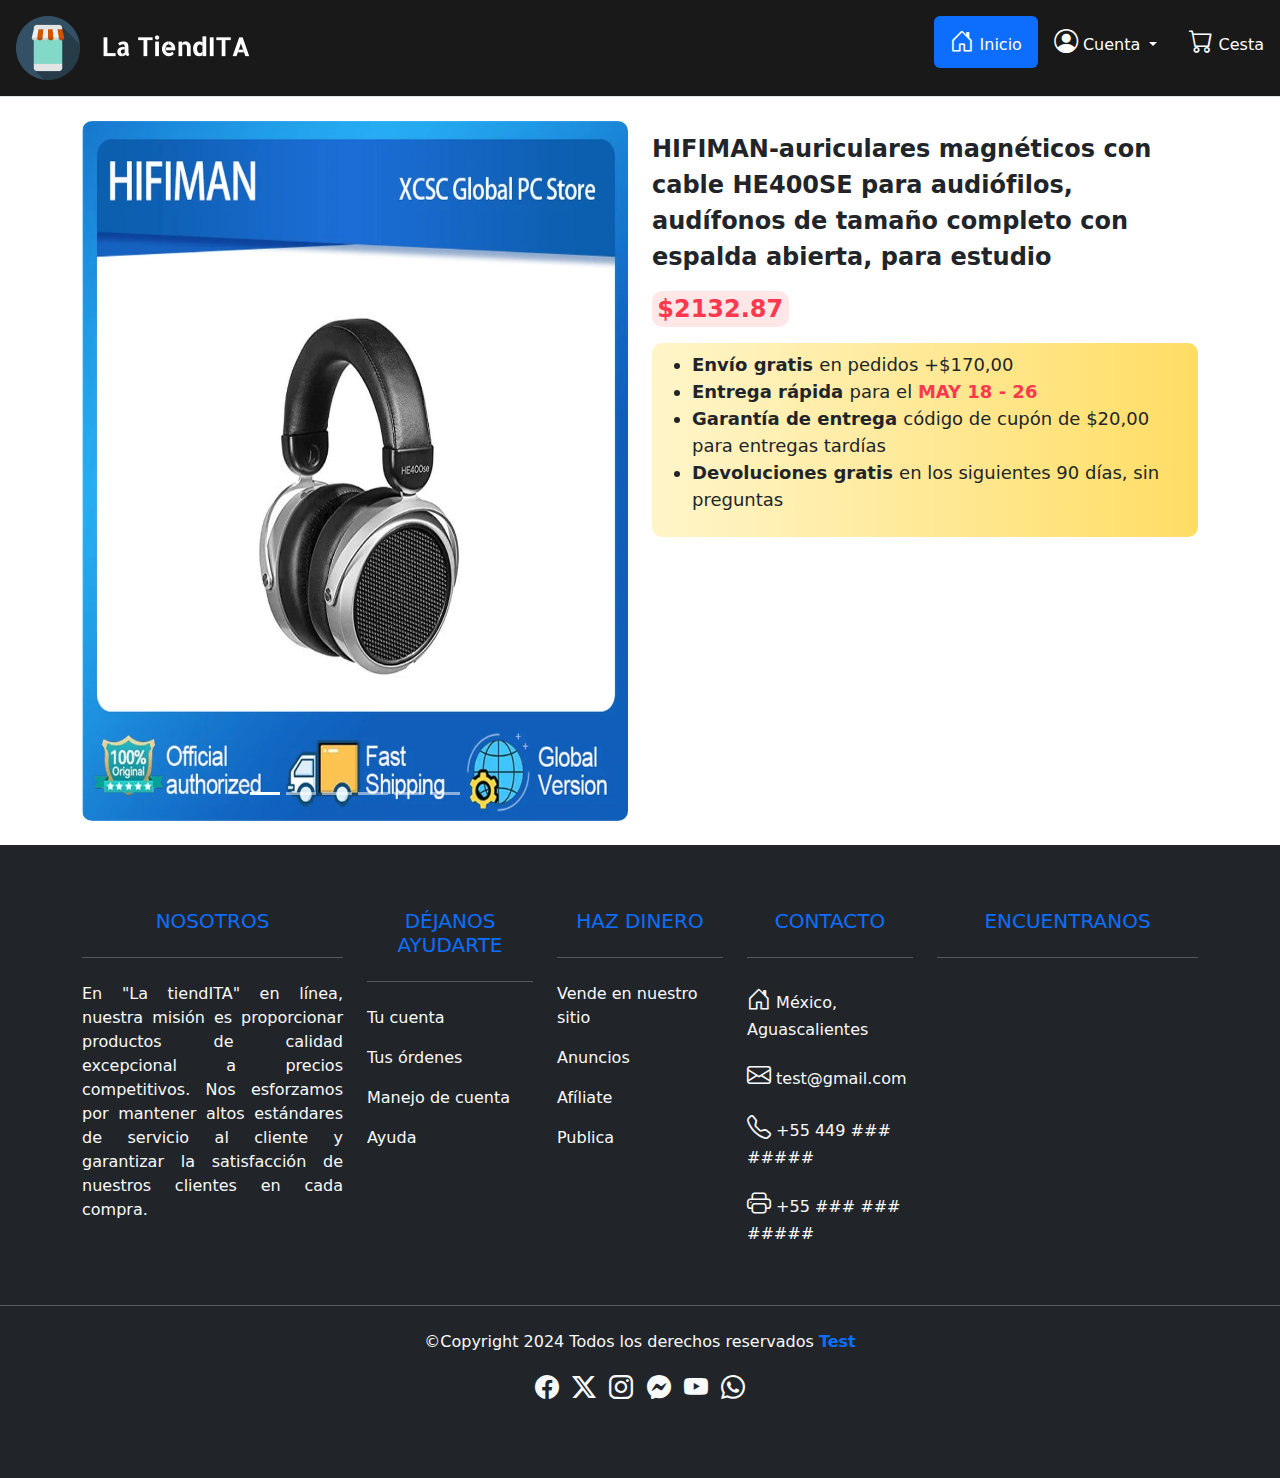
<file: Producto3.html>
<!DOCTYPE html>
<html lang="es">

<head>
	<!-- Metadatos y configuración del documento -->
	<meta charset="UTF-8" />
	<meta http-equiv="X-UA-Compatible" content="IE=edge" />
	<meta name="viewport" content="width=device-width, initial-scale=1.0" />

	<!--Certificado digital-->
	<meta name="author" content="TeamITA">
	<meta name="descripcion"
		content="Descubre la variedad de productos en La TiendITA, desde electrónica hasta accesorios de figuras. Todo lo que necesitas en un solo lugar.">
	<meta name="keywords" content="ecommerce, tienda online, La TiendITA, compras en línea, mejores precios">

	<!-- Enlaces a archivos de estilo y Bootstrap -->
	<title>Tienda</title>
	<link rel="stylesheet" href="styles.css" />
	<link href="https://cdn.jsdelivr.net/npm/bootstrap@5.3.3/dist/css/bootstrap.min.css" rel="stylesheet"
		integrity="sha384-QWTKZyjpPEjISv5WaRU9OFeRpok6YctnYmDr5pNlyT2bRjXh0JMhjY6hW+ALEwIH" crossorigin="anonymous">
	<script src="https://cdn.jsdelivr.net/npm/bootstrap@5.0.2/dist/js/bootstrap.bundle.min.js"
		integrity="sha384-MrcW6ZMFYlzcLA8Nl+NtUVF0sA7MsXsP1UyJoMp4YLEuNSfAP+JcXn/tWtIaxVXM" crossorigin="anonymous">
		</script>

	<!-- Iconos de Bootstrap -->
	<link rel="stylesheet" href="https://cdn.jsdelivr.net/npm/bootstrap-icons@1.11.3/font/bootstrap-icons.min.css">

	<!-- Estilos extras para clases -->
	<style>
		body {
			background-color: #ffffff;
		}

		.item {
			max-width: 900px;
			margin: 0 auto;
		}

		.centered-text {
			text-align: center;
		}

		.centered-image {
			text-align: center;
			margin-left: 10px;
			/* Ajusta el margen izquierdo negativo para desplazar la imagen ligeramente hacia la izquierda */
		}

		.info-product {
			margin-top: 10px;
		}

		.info-product {
			font-weight: bold;
			font-size: 150%;
		}

		#carouselExampleAutoplaying .carousel-inner .carousel-item img {
			border-radius: 10px;
			height: 700px;
			/* Ajusta esta altura según tus necesidades */
			width: auto;
			/* Ajusta el ancho automático para mantener la proporción */
			margin: 0 auto;
			/* Centra la imagen horizontalmente */
		}

		.price {
			border-radius: 10px;
			max-width: 25%;
			background-color: rgb(255, 230, 231) !important;
			color: rgb(253, 56, 79) !important;
		}

		.p-2 {
			font-weight: normal;
			background: linear-gradient(to right, rgb(255, 245, 202), rgb(255, 221, 100));
			border-radius: 10px;
			font-size: 75%;
		}

		.p-2 ul li span {
			font-weight: bold;
		}

		.span {
			color: rgb(253, 56, 79);
		}
	</style>
</head>

<body>
	<!-- Encabezado de la página -->
	<header class="d-flex flex-wrap justify-content-center py-3 mb-4 border-bottom">
		<!-- Logo de la página -->
		<a href="index.html"
			class="d-flex align-items-center mb-3 mb-md-0 me-md-auto link-body-emphasis text-decoration-none ms-3 me-3">
			<img src="logo-light.png" alt="Mi Logo" class="bi me-2" width="256" height="64">
		</a>

		<!-- Menú de navegación -->
		<ul class="nav nav-pills">
			<li class="nav-item">
				<a href="index.html" class="nav-link active" aria-current="page">
					<i class="bi bi-house-door"></i> Inicio
				</a>
			</li>

			<!-- Menú de cuenta -->
			<li class="nav-item dropdown">
				<a class="nav-link dropdown-toggle" href="" id="navbarDropdown" role="button" data-bs-toggle="dropdown"
					aria-haspopup="true" aria-expanded="false">
					<i class="bi bi-person-circle"></i> Cuenta
				</a>
				<div class="dropdown-menu dropdown-menu-end" aria-labelledby="navbarDropdown">
					<a class="dropdown-item" href="Iniciar Sesion.html">Iniciar sesión</a>
					<a class="dropdown-item" style="cursor: pointer;" data-bs-toggle="modal"
						data-bs-target="#staticBackdrop">Cerrar sesión</a>
				</div>
			</li>

			<!-- Carrito de compras -->
			<li class="nav-item">
				<a class="nav-link cesta" style="cursor: pointer; color: white;" data-bs-toggle="modal"
					data-bs-target="#carrito">
					<i class="bi bi-cart cesta"></i> Cesta
				</a>
			</li>

		</ul>
	</header>

	<!-- Modal para cerrar sesión -->
	<div class="modal fade" id="staticBackdrop" data-bs-backdrop="static" data-bs-keyboard="false" tabindex="-1"
		aria-labelledby="staticBackdropLabel" aria-hidden="true">
		<div class="modal-dialog">
			<div class="modal-content">
				<div class="modal-header">
					<h1 class="modal-title fs-5" id="staticBackdropLabel">Cerrando sesión</h1>
					<button type="button" class="btn-close" data-bs-dismiss="modal" aria-label="Close"></button>
				</div>
				<div class="modal-body">
					<div class="progress" role="progressbar" aria-label="Animated striped example" aria-valuenow="75"
						aria-valuemin="0" aria-valuemax="100">
						<div class="progress-bar progress-bar-striped progress-bar-animated" style="width: 100%">100%
						</div>
					</div>
				</div>
				<div class="modal-footer">
					<button type="button" class="btn btn-secondary" data-bs-dismiss="modal">Cerrar</button>
				</div>
			</div>
		</div>
	</div>

	<!-- Modal para el carrito de compras -->
	<div class="modal fade" id="carrito" data-bs-backdrop="static" data-bs-keyboard="false" tabindex="-1"
		aria-labelledby="staticBackdropLabel" aria-hidden="true">
		<div class="modal-dialog modal-lg">
			<div class="modal-content">
				<div class="modal-header">
					<h1 class="modal-title fs-5" id="staticBackdropLabel">Carrito</h1>
					<button type="button" class="btn-close" data-bs-dismiss="modal" aria-label="Close"></button>
				</div>
				<div class="modal-body">
					<table id="lista-carrito" class="table">
						<thead>
							<tr>
								<th>Imagen</th>
								<th>Nombre</th>
								<th>Precio</th>
								<th>Cantidad</th>
								<th></th>
							</tr>
						</thead>
						<tbody></tbody>
					</table>
					<hr>
					<!-- Mensaje de carrito vacío -->
					<h5 id="mensaje-carrito-vacio" class="alert alert-success"
						style="text-align: center; display: none;">¡El carrito
						está
						vacío!</h5>

					<h5 style="text-align: right;">Total a pagar: <span id="total-pagar"></span></h5>
				</div>
				<div class="modal-footer">
					<button type="button" class="btn btn-success">Pagar</button>
					<button type="button" class="btn btn-danger">Vaciar carrito</button>
					<button type="button" class="btn btn-secondary" data-bs-dismiss="modal">Cerrar</button>
				</div>
			</div>
		</div>
	</div>

	<!-- Contenedor principal para el producto -->
	<div class="container">
		<div class="row">
			<div class="col-md-6">
				<!-- Carrusel -->
				<div id="carouselExampleAutoplaying" class="carousel slide" data-bs-ride="carousel">
					<div class="carousel-indicators">
						<button type="button" data-bs-target="#carouselExampleIndicators" data-bs-slide-to="0"
							class="active" aria-current="true" aria-label="Slide 1"></button>
						<button type="button" data-bs-target="#carouselExampleIndicators" data-bs-slide-to="1"
							aria-label="Slide 2"></button>
						<button type="button" data-bs-target="#carouselExampleIndicators" data-bs-slide-to="2"
							aria-label="Slide 3"></button>
						<button type="button" data-bs-target="#carouselExampleIndicators" data-bs-slide-to="3"
							aria-label="Slide 4"></button>
						<button type="button" data-bs-target="#carouselExampleIndicators" data-bs-slide-to="4"
							aria-label="Slide 5"></button>
						<button type="button" data-bs-target="#carouselExampleIndicators" data-bs-slide-to="5"
							aria-label="Slide 6"></button>
					</div>
					<div class="carousel-inner">
						<div class="carousel-item active">
							<img src="IMG/HIFIMAN-auriculares-magn-ticos-con-cable-HE400SE-para-audi-filos-aud-fonos-de-tama-o-completo.jpg_.webp"
								class="d-block w-100" alt="...">
						</div>
						<div class="carousel-item">
							<img src="IMG/3-1.webp" class="d-block w-100" alt="...">
						</div>
						<div class="carousel-item">
							<img src="IMG/3-2.webp" class="d-block w-100" alt="...">
						</div>
						<div class="carousel-item">
							<img src="IMG/3-3.webp" class="d-block w-100" alt="...">
						</div>
						<div class="carousel-item">
							<img src="IMG/3-4.webp" class="d-block w-100" alt="...">
						</div>
						<div class="carousel-item">
							<img src="IMG/3-5.webp" class="d-block w-100" alt="...">
						</div>
					</div>
					<button class="carousel-control-prev" type="button" data-bs-target="#carouselExampleAutoplaying"
						data-bs-slide="prev">
						<span class="carousel-control-prev-icon" aria-hidden="true"></span>
						<span class="visually-hidden">Previous</span>
					</button>
					<button class="carousel-control-next" type="button" data-bs-target="#carouselExampleAutoplaying"
						data-bs-slide="next">
						<span class="carousel-control-next-icon" aria-hidden="true"></span>
						<span class="visually-hidden">Next</span>
					</button>
				</div>
			</div>
			<div class="col-md-6">
				<!-- Descripción y demas texto del producto -->
				<div class="info-product justify-text">
					<p>HIFIMAN-auriculares magnéticos con cable HE400SE para audiófilos, audífonos de tamaño completo
						con espalda abierta, para estudio</p>
					<p class="price centered-text">$2132.87</p>

					<div class="d-flex p-2">
						<ul>
							<li><span>Envío gratis </span>en pedidos +$170,00</li>
							<li><span>Entrega rápida </span>para el <span class="span">MAY 18 - 26</span></li>
							<li><span>Garantía de entrega </span>código de cupón de $20,00 para entregas tardías</li>
							<li><span>Devoluciones gratis </span>en los siguientes 90 días, sin preguntas</li>
						</ul>
					</div>
				</div>
			</div>
		</div>
	</div>

	<br>

	<!-- Pie de página -->
	<footer class="bg-dark text-light pt-5 pb-4">
		<div class="container text-center text-md-start">
			<div class="row text-center text-md-start">
				<div class="col-md-3 col-lg-3 col-xl-3 mx-auto mt-3">
					<h5 class="text-uppercase mb-4 font-weight-bold text-primary text-center">Nosotros</h5>
					<hr class="mb-4">
					<p style="text-align: justify;">En "La tiendITA" en línea, nuestra misión es proporcionar productos
						de
						calidad excepcional a precios competitivos. Nos esforzamos por mantener altos estándares de
						servicio al cliente y garantizar la satisfacción de nuestros clientes en cada compra.</p>
				</div>
				<div class="col-md-2 col-lg-2 col-xl-2 mx-auto mt-3">
					<h5 class="text-uppercase mb-4 font-weight-bold text-primary text-center">Déjanos ayudarte</h5>
					<hr class="mb-4">
					<p>
						<a href="Iniciar Sesion.html" class="text-light">Tu cuenta</a>
					</p>
					<p>
						<a href="Iniciar Sesion.html" class="text-light">Tus órdenes</a>
					</p>
					<p>
						<a href="Iniciar Sesion.html" class="text-light">Manejo de cuenta</a>
					</p>
					<p>
						<a href="Contacto.html" class="text-light">Ayuda</a>
					</p>
				</div>
				<div class="col-md-2 col-lg-2 col-xl-2 mx-auto mt-3">
					<h5 class="text-uppercase mb-4 font-weight-bold text-primary text-center">Haz dinero</h5>
					<hr class="mb-4">
					<p>
						<a href="Contacto.html" class="text-light">Vende en nuestro sitio</a>
					</p>
					<p>
						<a href="Contacto.html" class="text-light">Anuncios</a>
					</p>
					<p>
						<a href="Contacto.html" class="text-light">Afíliate</a>
					</p>
					<p>
						<a href="Contacto.html" class="text-light">Publica</a>
					</p>
				</div>
				<div class="col-md-2 col-lg-2 col-xl-2 mx-auto mt-3">
					<h5 class="text-uppercase mb-4 font-weight-bold text-primary text-center">Contacto</h5>
					<hr class="mb-4">
					<p>
						<i class="bi bi-house-door"></i> México, Aguascalientes
					</p>
					<p>
						<i class="bi bi-envelope"></i> test@gmail.com
					</p>
					<p>
						<i class="bi bi-telephone"></i> +55 449 ### #####
					</p>
					<p>
						<i class="bi bi-printer"></i> +55 ### ### #####
					</p>
				</div>
				<!-- Mapa -->
				<div class="col-md-3 col-lg-3 col-xl-3 mx-auto mt-3">
					<h5 class="text-uppercase mb-4 font-weight-bold text-primary text-center">Encuentranos</h5>
					<hr class="mb-4">
					<iframe
						src="https://www.google.com/maps/embed?pb=!1m18!1m12!1m3!1d59238.3133611616!2d-102.34303818345194!3d21.880876148465585!2m3!1f0!2f0!3f0!3m2!1i1024!2i768!4f13.1!3m3!1m2!1s0x8429ee069d6cf307%3A0xd93b5294c07171a7!2sInstituto%20Tecnol%C3%B3gico%20de%20Aguascalientes!5e0!3m2!1ses-419!2smx!4v1715065770824!5m2!1ses-419!2smx"
						width="400" height="300" style="border:0;" allowfullscreen="" loading="lazy"
						referrerpolicy="no-referrer-when-downgrade"></iframe>
				</div>
			</div>
		</div>
		<hr class="mb-4">
		<div class="text-center mb-2">
			<p>
				©Copyright 2024 Todos los derechos reservados
				<a href="https://www.indautor.gob.mx/">
					<strong class="text-primary">Test</strong>
				</a>
			</p>
		</div>
		<div class="text-center">
			<ul class="list-unstyled list-inline">
				<li class="list-inline-item">
					<a href="https://www.facebook.com/" class="text-light"><i class="bi bi-facebook"></i></a>
				</li>
				<li class="list-inline-item">
					<a href="https://www.twitter.com/" class="text-light"><i class="bi bi-twitter-x"></i></a>
				</li>
				<li class="list-inline-item">
					<a href="https://www.instagram.com/" class="text-light"><i class="bi bi-instagram"></i></a>
				</li>
				<li class="list-inline-item">
					<a href="https://www.messenger.com/" class="text-light"><i class="bi bi-messenger"></i></a>
				</li>
				<li class="list-inline-item">
					<a href="https://www.youtube.com/" class="text-light"><i class="bi bi-youtube"></i></a>
				</li>
				<li class="list-inline-item">
					<a href="https://web.whatsapp.com/" class="text-light"><i class="bi bi-whatsapp"></i></a>
				</li>
			</ul>
		</div>

		<div class="text-center mb-2" data-bs-toggle="modal" data-bs-target="#xd">
			<strong class="text-dark">Test</strong>
		</div>
	</footer>

	<!-- Script para el carrito de compras -->
	<script src="carrito.js"></script>

</body>

</html>
</file>
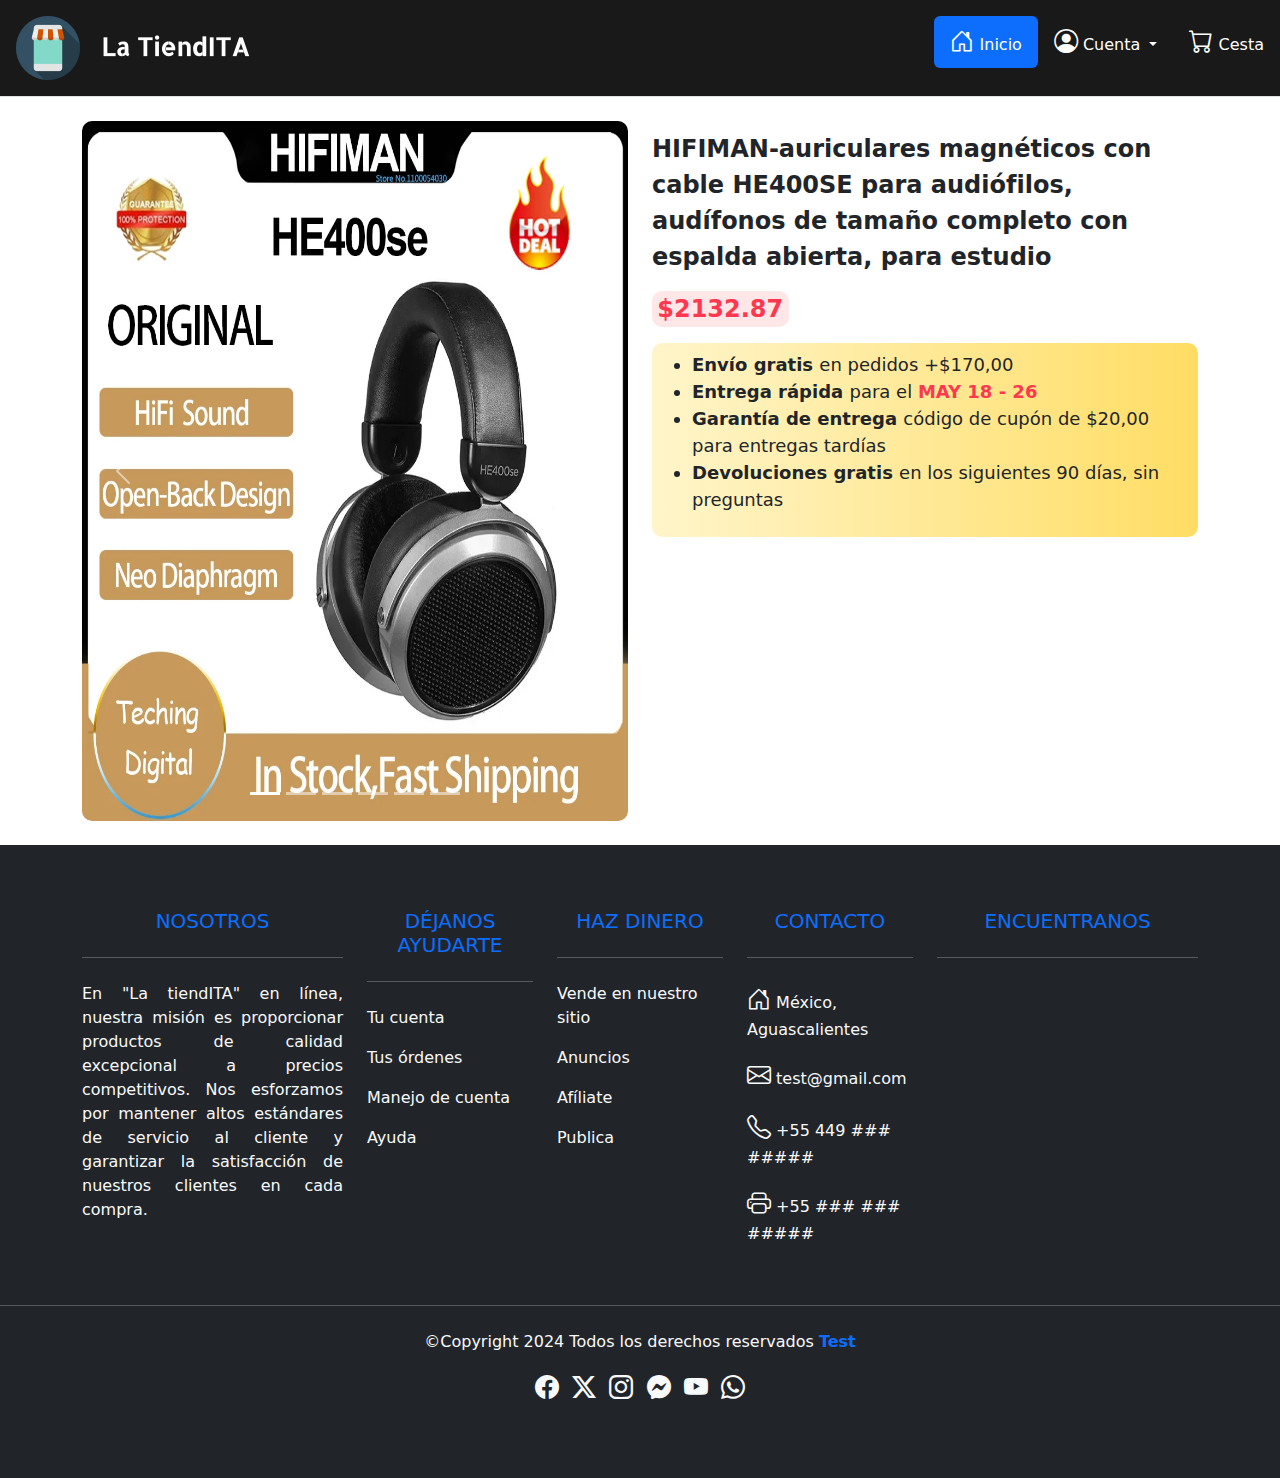
<file: Producto4.html>
<!DOCTYPE html>
<html lang="es">

<head>
	<!-- Metadatos y configuración del documento -->
	<meta charset="UTF-8" />
	<meta http-equiv="X-UA-Compatible" content="IE=edge" />
	<meta name="viewport" content="width=device-width, initial-scale=1.0" />

	<!--Certificado digital-->
	<meta name="author" content="TeamITA">
	<meta name="descripcion"
		content="Descubre la variedad de productos en La TiendITA, desde electrónica hasta accesorios de figuras. Todo lo que necesitas en un solo lugar.">
	<meta name="keywords" content="ecommerce, tienda online, La TiendITA, compras en línea, mejores precios">

	<!-- Enlaces a archivos de estilo y Bootstrap -->
	<title>Tienda</title>
	<link rel="stylesheet" href="styles.css" />
	<link href="https://cdn.jsdelivr.net/npm/bootstrap@5.3.3/dist/css/bootstrap.min.css" rel="stylesheet"
		integrity="sha384-QWTKZyjpPEjISv5WaRU9OFeRpok6YctnYmDr5pNlyT2bRjXh0JMhjY6hW+ALEwIH" crossorigin="anonymous">
	<script src="https://cdn.jsdelivr.net/npm/bootstrap@5.0.2/dist/js/bootstrap.bundle.min.js"
		integrity="sha384-MrcW6ZMFYlzcLA8Nl+NtUVF0sA7MsXsP1UyJoMp4YLEuNSfAP+JcXn/tWtIaxVXM" crossorigin="anonymous">
		</script>

	<!-- Iconos de Bootstrap -->
	<link rel="stylesheet" href="https://cdn.jsdelivr.net/npm/bootstrap-icons@1.11.3/font/bootstrap-icons.min.css">

	<!-- Estilos extras para clases -->
	<style>
		body {
			background-color: #ffffff;
		}

		.item {
			max-width: 900px;
			margin: 0 auto;
		}

		.centered-text {
			text-align: center;
		}

		.centered-image {
			text-align: center;
			margin-left: 10px;
			/* Ajusta el margen izquierdo negativo para desplazar la imagen ligeramente hacia la izquierda */
		}

		.info-product {
			margin-top: 10px;
		}

		.info-product {
			font-weight: bold;
			font-size: 150%;
		}

		#carouselExampleAutoplaying .carousel-inner .carousel-item img {
			border-radius: 10px;
			height: 700px;
			/* Ajusta esta altura según tus necesidades */
			width: auto;
			/* Ajusta el ancho automático para mantener la proporción */
			margin: 0 auto;
			/* Centra la imagen horizontalmente */
		}

		.price {
			border-radius: 10px;
			max-width: 25%;
			background-color: rgb(255, 230, 231) !important;
			color: rgb(253, 56, 79) !important;
		}

		.p-2 {
			font-weight: normal;
			background: linear-gradient(to right, rgb(255, 245, 202), rgb(255, 221, 100));
			border-radius: 10px;
			font-size: 75%;
		}

		.p-2 ul li span {
			font-weight: bold;
		}

		.span {
			color: rgb(253, 56, 79);
		}
	</style>
</head>

<body>
	<!-- Encabezado de la página -->
	<header class="d-flex flex-wrap justify-content-center py-3 mb-4 border-bottom">
		<!-- Logo de la página -->
		<a href="index.html"
			class="d-flex align-items-center mb-3 mb-md-0 me-md-auto link-body-emphasis text-decoration-none ms-3 me-3">
			<img src="logo-light.png" alt="Mi Logo" class="bi me-2" width="256" height="64">
		</a>

		<!-- Menú de navegación -->
		<ul class="nav nav-pills">
			<li class="nav-item">
				<a href="index.html" class="nav-link active" aria-current="page">
					<i class="bi bi-house-door"></i> Inicio
				</a>
			</li>

			<!-- Menú de cuenta -->
			<li class="nav-item dropdown">
				<a class="nav-link dropdown-toggle" href="" id="navbarDropdown" role="button" data-bs-toggle="dropdown"
					aria-haspopup="true" aria-expanded="false">
					<i class="bi bi-person-circle"></i> Cuenta
				</a>
				<div class="dropdown-menu dropdown-menu-end" aria-labelledby="navbarDropdown">
					<a class="dropdown-item" href="Iniciar Sesion.html">Iniciar sesión</a>
					<a class="dropdown-item" style="cursor: pointer;" data-bs-toggle="modal"
						data-bs-target="#staticBackdrop">Cerrar sesión</a>
				</div>
			</li>

			<!-- Carrito de compras -->
			<li class="nav-item">
				<a class="nav-link cesta" style="cursor: pointer; color: white;" data-bs-toggle="modal"
					data-bs-target="#carrito">
					<i class="bi bi-cart cesta"></i> Cesta
				</a>
			</li>

		</ul>
	</header>

	<!-- Modal para cerrar sesión -->
	<div class="modal fade" id="staticBackdrop" data-bs-backdrop="static" data-bs-keyboard="false" tabindex="-1"
		aria-labelledby="staticBackdropLabel" aria-hidden="true">
		<div class="modal-dialog">
			<div class="modal-content">
				<div class="modal-header">
					<h1 class="modal-title fs-5" id="staticBackdropLabel">Cerrando sesión</h1>
					<button type="button" class="btn-close" data-bs-dismiss="modal" aria-label="Close"></button>
				</div>
				<div class="modal-body">
					<div class="progress" role="progressbar" aria-label="Animated striped example" aria-valuenow="75"
						aria-valuemin="0" aria-valuemax="100">
						<div class="progress-bar progress-bar-striped progress-bar-animated" style="width: 100%">100%
						</div>
					</div>
				</div>
				<div class="modal-footer">
					<button type="button" class="btn btn-secondary" data-bs-dismiss="modal">Cerrar</button>
				</div>
			</div>
		</div>
	</div>

	<!-- Modal para el carrito de compras -->
	<div class="modal fade" id="carrito" data-bs-backdrop="static" data-bs-keyboard="false" tabindex="-1"
		aria-labelledby="staticBackdropLabel" aria-hidden="true">
		<div class="modal-dialog modal-lg">
			<div class="modal-content">
				<div class="modal-header">
					<h1 class="modal-title fs-5" id="staticBackdropLabel">Carrito</h1>
					<button type="button" class="btn-close" data-bs-dismiss="modal" aria-label="Close"></button>
				</div>
				<div class="modal-body">
					<table id="lista-carrito" class="table">
						<thead>
							<tr>
								<th>Imagen</th>
								<th>Nombre</th>
								<th>Precio</th>
								<th>Cantidad</th>
								<th></th>
							</tr>
						</thead>
						<tbody></tbody>
					</table>
					<hr>
					<!-- Mensaje de carrito vacío -->
					<h5 id="mensaje-carrito-vacio" class="alert alert-success"
						style="text-align: center; display: none;">¡El carrito
						está
						vacío!</h5>

					<h5 style="text-align: right;">Total a pagar: <span id="total-pagar"></span></h5>
				</div>
				<div class="modal-footer">
					<button type="button" class="btn btn-success">Pagar</button>
					<button type="button" class="btn btn-danger">Vaciar carrito</button>
					<button type="button" class="btn btn-secondary" data-bs-dismiss="modal">Cerrar</button>
				</div>
			</div>
		</div>
	</div>

	<!-- Contenedor principal para el producto -->
	<div class="container">
		<div class="row">
			<div class="col-md-6">
				<!-- Carrusel -->
				<div id="carouselExampleAutoplaying" class="carousel slide" data-bs-ride="carousel">
					<div class="carousel-indicators">
						<button type="button" data-bs-target="#carouselExampleIndicators" data-bs-slide-to="0"
							class="active" aria-current="true" aria-label="Slide 1"></button>
						<button type="button" data-bs-target="#carouselExampleIndicators" data-bs-slide-to="1"
							aria-label="Slide 2"></button>
						<button type="button" data-bs-target="#carouselExampleIndicators" data-bs-slide-to="2"
							aria-label="Slide 3"></button>
						<button type="button" data-bs-target="#carouselExampleIndicators" data-bs-slide-to="3"
							aria-label="Slide 4"></button>
						<button type="button" data-bs-target="#carouselExampleIndicators" data-bs-slide-to="4"
							aria-label="Slide 5"></button>
						<button type="button" data-bs-target="#carouselExampleIndicators" data-bs-slide-to="5"
							aria-label="Slide 6"></button>
					</div>
					<div class="carousel-inner">
						<div class="carousel-item active">
							<img src="IMG/Hifiman-auriculares-magn-ticos-planos-HE400se-originales-dise-o-de-espalda-abierta-auriculares-ortodin-micos-de.jpg_.webp"
								class="d-block w-100" alt="...">
						</div>
						<div class="carousel-item">
							<img src="IMG/3-1.webp" class="d-block w-100" alt="...">
						</div>
						<div class="carousel-item">
							<img src="IMG/3-2.webp" class="d-block w-100" alt="...">
						</div>
						<div class="carousel-item">
							<img src="IMG/3-3.webp" class="d-block w-100" alt="...">
						</div>
						<div class="carousel-item">
							<img src="IMG/3-4.webp" class="d-block w-100" alt="...">
						</div>
						<div class="carousel-item">
							<img src="IMG/3-5.webp" class="d-block w-100" alt="...">
						</div>
					</div>
					<button class="carousel-control-prev" type="button" data-bs-target="#carouselExampleAutoplaying"
						data-bs-slide="prev">
						<span class="carousel-control-prev-icon" aria-hidden="true"></span>
						<span class="visually-hidden">Previous</span>
					</button>
					<button class="carousel-control-next" type="button" data-bs-target="#carouselExampleAutoplaying"
						data-bs-slide="next">
						<span class="carousel-control-next-icon" aria-hidden="true"></span>
						<span class="visually-hidden">Next</span>
					</button>
				</div>
			</div>
			<div class="col-md-6">
				<!-- Descripción y demas texto del producto -->
				<div class="info-product justify-text">
					<p>HIFIMAN-auriculares magnéticos con cable HE400SE para audiófilos, audífonos de tamaño completo
						con espalda abierta, para estudio</p>
					<p class="price centered-text">$2132.87</p>

					<div class="d-flex p-2">
						<ul>
							<li><span>Envío gratis </span>en pedidos +$170,00</li>
							<li><span>Entrega rápida </span>para el <span class="span">MAY 18 - 26</span></li>
							<li><span>Garantía de entrega </span>código de cupón de $20,00 para entregas tardías</li>
							<li><span>Devoluciones gratis </span>en los siguientes 90 días, sin preguntas</li>
						</ul>
					</div>
				</div>
			</div>
		</div>
	</div>

	<br>

	<!-- Pie de página -->
	<footer class="bg-dark text-light pt-5 pb-4">
		<div class="container text-center text-md-start">
			<div class="row text-center text-md-start">
				<div class="col-md-3 col-lg-3 col-xl-3 mx-auto mt-3">
					<h5 class="text-uppercase mb-4 font-weight-bold text-primary text-center">Nosotros</h5>
					<hr class="mb-4">
					<p style="text-align: justify;">En "La tiendITA" en línea, nuestra misión es proporcionar productos
						de
						calidad excepcional a precios competitivos. Nos esforzamos por mantener altos estándares de
						servicio al cliente y garantizar la satisfacción de nuestros clientes en cada compra.</p>
				</div>
				<div class="col-md-2 col-lg-2 col-xl-2 mx-auto mt-3">
					<h5 class="text-uppercase mb-4 font-weight-bold text-primary text-center">Déjanos ayudarte</h5>
					<hr class="mb-4">
					<p>
						<a href="Iniciar Sesion.html" class="text-light">Tu cuenta</a>
					</p>
					<p>
						<a href="Iniciar Sesion.html" class="text-light">Tus órdenes</a>
					</p>
					<p>
						<a href="Iniciar Sesion.html" class="text-light">Manejo de cuenta</a>
					</p>
					<p>
						<a href="Contacto.html" class="text-light">Ayuda</a>
					</p>
				</div>
				<div class="col-md-2 col-lg-2 col-xl-2 mx-auto mt-3">
					<h5 class="text-uppercase mb-4 font-weight-bold text-primary text-center">Haz dinero</h5>
					<hr class="mb-4">
					<p>
						<a href="Contacto.html" class="text-light">Vende en nuestro sitio</a>
					</p>
					<p>
						<a href="Contacto.html" class="text-light">Anuncios</a>
					</p>
					<p>
						<a href="Contacto.html" class="text-light">Afíliate</a>
					</p>
					<p>
						<a href="Contacto.html" class="text-light">Publica</a>
					</p>
				</div>
				<div class="col-md-2 col-lg-2 col-xl-2 mx-auto mt-3">
					<h5 class="text-uppercase mb-4 font-weight-bold text-primary text-center">Contacto</h5>
					<hr class="mb-4">
					<p>
						<i class="bi bi-house-door"></i> México, Aguascalientes
					</p>
					<p>
						<i class="bi bi-envelope"></i> test@gmail.com
					</p>
					<p>
						<i class="bi bi-telephone"></i> +55 449 ### #####
					</p>
					<p>
						<i class="bi bi-printer"></i> +55 ### ### #####
					</p>
				</div>
				<!-- Mapa -->
				<div class="col-md-3 col-lg-3 col-xl-3 mx-auto mt-3">
					<h5 class="text-uppercase mb-4 font-weight-bold text-primary text-center">Encuentranos</h5>
					<hr class="mb-4">
					<iframe
						src="https://www.google.com/maps/embed?pb=!1m18!1m12!1m3!1d59238.3133611616!2d-102.34303818345194!3d21.880876148465585!2m3!1f0!2f0!3f0!3m2!1i1024!2i768!4f13.1!3m3!1m2!1s0x8429ee069d6cf307%3A0xd93b5294c07171a7!2sInstituto%20Tecnol%C3%B3gico%20de%20Aguascalientes!5e0!3m2!1ses-419!2smx!4v1715065770824!5m2!1ses-419!2smx"
						width="400" height="300" style="border:0;" allowfullscreen="" loading="lazy"
						referrerpolicy="no-referrer-when-downgrade"></iframe>
				</div>
			</div>
		</div>
		<hr class="mb-4">
		<div class="text-center mb-2">
			<p>
				©Copyright 2024 Todos los derechos reservados
				<a href="https://www.indautor.gob.mx/">
					<strong class="text-primary">Test</strong>
				</a>
			</p>
		</div>
		<div class="text-center">
			<ul class="list-unstyled list-inline">
				<li class="list-inline-item">
					<a href="https://www.facebook.com/" class="text-light"><i class="bi bi-facebook"></i></a>
				</li>
				<li class="list-inline-item">
					<a href="https://www.twitter.com/" class="text-light"><i class="bi bi-twitter-x"></i></a>
				</li>
				<li class="list-inline-item">
					<a href="https://www.instagram.com/" class="text-light"><i class="bi bi-instagram"></i></a>
				</li>
				<li class="list-inline-item">
					<a href="https://www.messenger.com/" class="text-light"><i class="bi bi-messenger"></i></a>
				</li>
				<li class="list-inline-item">
					<a href="https://www.youtube.com/" class="text-light"><i class="bi bi-youtube"></i></a>
				</li>
				<li class="list-inline-item">
					<a href="https://web.whatsapp.com/" class="text-light"><i class="bi bi-whatsapp"></i></a>
				</li>
			</ul>
		</div>

		<div class="text-center mb-2" data-bs-toggle="modal" data-bs-target="#xd">
			<strong class="text-dark">Test</strong>
		</div>
	</footer>

	<!-- Script para el carrito de compras -->
	<script src="carrito.js"></script>

</body>

</html>
</file>
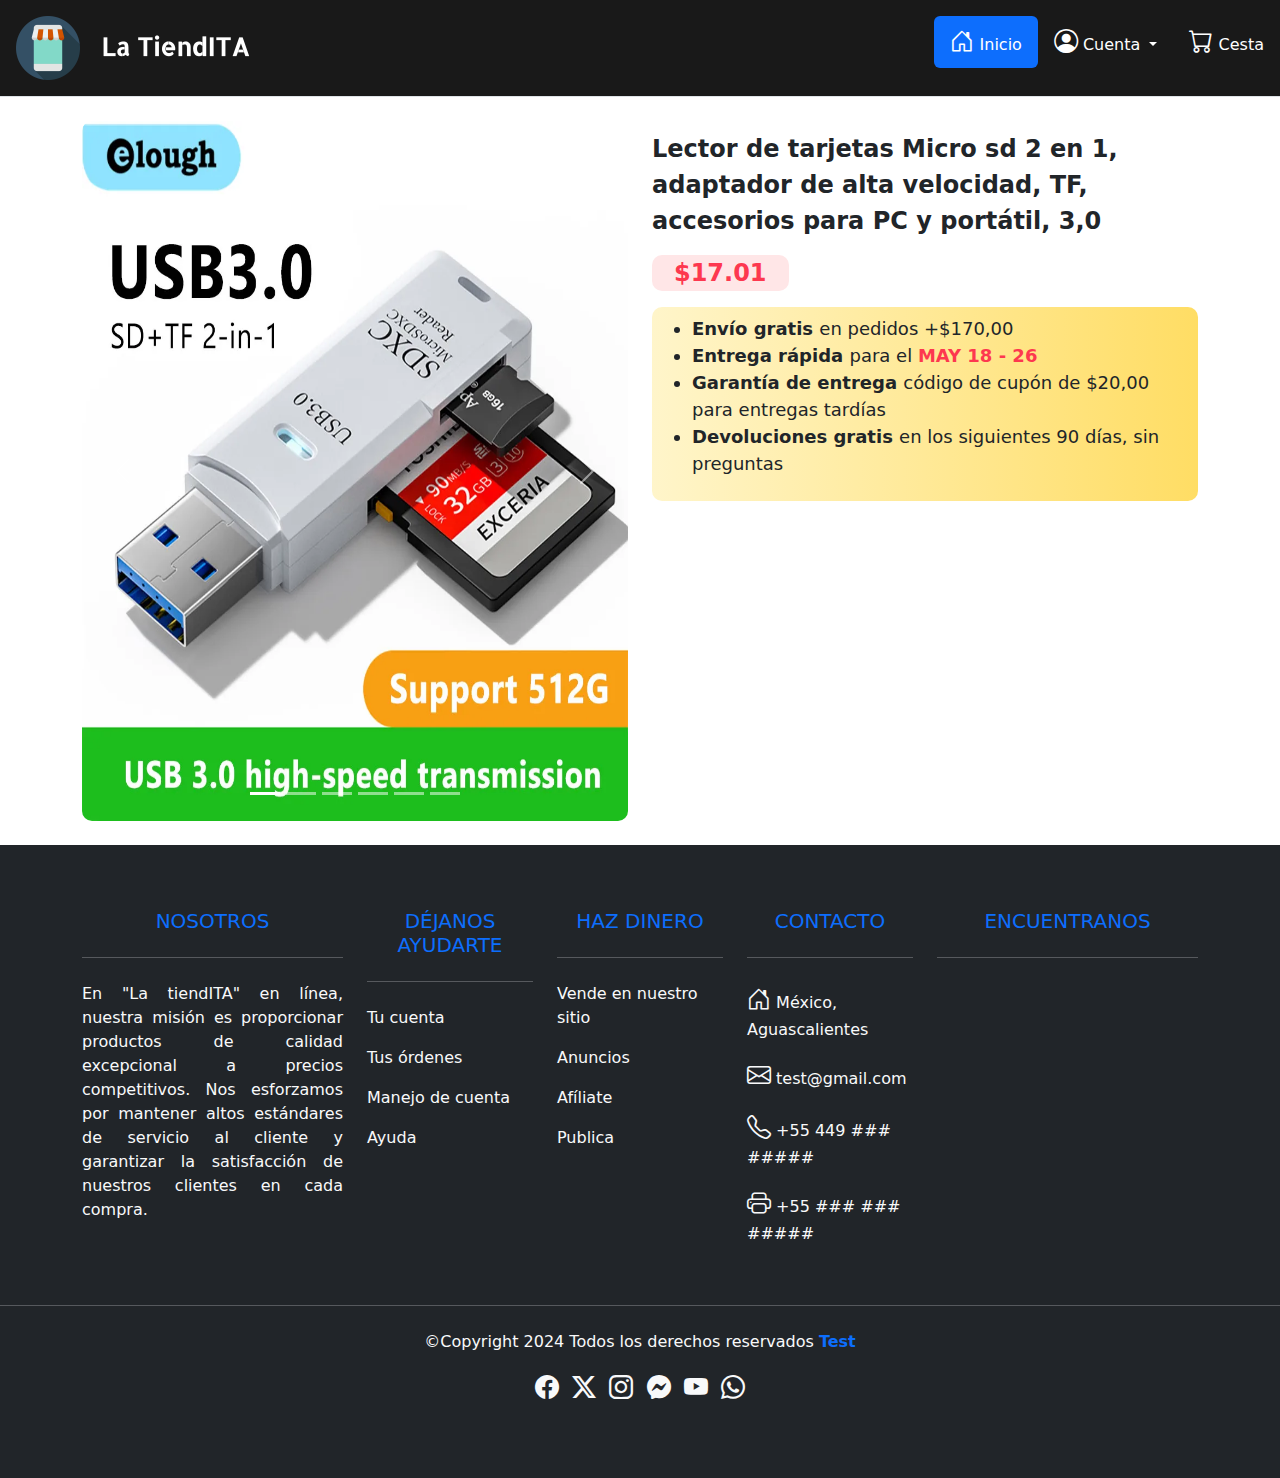
<file: Producto5.html>
<!DOCTYPE html>
<html lang="es">

<head>
	<!-- Metadatos y configuración del documento -->
	<meta charset="UTF-8" />
	<meta http-equiv="X-UA-Compatible" content="IE=edge" />
	<meta name="viewport" content="width=device-width, initial-scale=1.0" />

	<!--Certificado digital-->
	<meta name="author" content="TeamITA">
	<meta name="descripcion"
		content="Descubre la variedad de productos en La TiendITA, desde electrónica hasta accesorios de figuras. Todo lo que necesitas en un solo lugar.">
	<meta name="keywords" content="ecommerce, tienda online, La TiendITA, compras en línea, mejores precios">

	<!-- Enlaces a archivos de estilo y Bootstrap -->
	<title>Tienda</title>
	<link rel="stylesheet" href="styles.css" />
	<link href="https://cdn.jsdelivr.net/npm/bootstrap@5.3.3/dist/css/bootstrap.min.css" rel="stylesheet"
		integrity="sha384-QWTKZyjpPEjISv5WaRU9OFeRpok6YctnYmDr5pNlyT2bRjXh0JMhjY6hW+ALEwIH" crossorigin="anonymous">
	<script src="https://cdn.jsdelivr.net/npm/bootstrap@5.0.2/dist/js/bootstrap.bundle.min.js"
		integrity="sha384-MrcW6ZMFYlzcLA8Nl+NtUVF0sA7MsXsP1UyJoMp4YLEuNSfAP+JcXn/tWtIaxVXM" crossorigin="anonymous">
		</script>

	<!-- Iconos de Bootstrap -->
	<link rel="stylesheet" href="https://cdn.jsdelivr.net/npm/bootstrap-icons@1.11.3/font/bootstrap-icons.min.css">

	<!-- Estilos extras para clases -->
	<style>
		body {
			background-color: #ffffff;
		}

		.item {
			max-width: 900px;
			margin: 0 auto;
		}

		.centered-text {
			text-align: center;
		}

		.centered-image {
			text-align: center;
			margin-left: 10px;
			/* Ajusta el margen izquierdo negativo para desplazar la imagen ligeramente hacia la izquierda */
		}

		.info-product {
			margin-top: 10px;
		}

		.info-product {
			font-weight: bold;
			font-size: 150%;
		}

		#carouselExampleAutoplaying .carousel-inner .carousel-item img {
			border-radius: 10px;
			height: 700px;
			/* Ajusta esta altura según tus necesidades */
			width: auto;
			/* Ajusta el ancho automático para mantener la proporción */
			margin: 0 auto;
			/* Centra la imagen horizontalmente */
		}

		.price {
			border-radius: 10px;
			max-width: 25%;
			background-color: rgb(255, 230, 231) !important;
			color: rgb(253, 56, 79) !important;
		}

		.p-2 {
			font-weight: normal;
			background: linear-gradient(to right, rgb(255, 245, 202), rgb(255, 221, 100));
			border-radius: 10px;
			font-size: 75%;
		}

		.p-2 ul li span {
			font-weight: bold;
		}

		.span {
			color: rgb(253, 56, 79);
		}
	</style>
</head>

<body>
	<!-- Encabezado de la página -->
	<header class="d-flex flex-wrap justify-content-center py-3 mb-4 border-bottom">
		<!-- Logo de la página -->
		<a href="index.html"
			class="d-flex align-items-center mb-3 mb-md-0 me-md-auto link-body-emphasis text-decoration-none ms-3 me-3">
			<img src="logo-light.png" alt="Mi Logo" class="bi me-2" width="256" height="64">
		</a>

		<!-- Menú de navegación -->
		<ul class="nav nav-pills">
			<li class="nav-item">
				<a href="index.html" class="nav-link active" aria-current="page">
					<i class="bi bi-house-door"></i> Inicio
				</a>
			</li>

			<!-- Menú de cuenta -->
			<li class="nav-item dropdown">
				<a class="nav-link dropdown-toggle" href="" id="navbarDropdown" role="button" data-bs-toggle="dropdown"
					aria-haspopup="true" aria-expanded="false">
					<i class="bi bi-person-circle"></i> Cuenta
				</a>
				<div class="dropdown-menu dropdown-menu-end" aria-labelledby="navbarDropdown">
					<a class="dropdown-item" href="Iniciar Sesion.html">Iniciar sesión</a>
					<a class="dropdown-item" style="cursor: pointer;" data-bs-toggle="modal"
						data-bs-target="#staticBackdrop">Cerrar sesión</a>
				</div>
			</li>

			<!-- Carrito de compras -->
			<li class="nav-item">
				<a class="nav-link cesta" style="cursor: pointer; color: white;" data-bs-toggle="modal"
					data-bs-target="#carrito">
					<i class="bi bi-cart cesta"></i> Cesta
				</a>
			</li>

		</ul>
	</header>

	<!-- Modal para cerrar sesión -->
	<div class="modal fade" id="staticBackdrop" data-bs-backdrop="static" data-bs-keyboard="false" tabindex="-1"
		aria-labelledby="staticBackdropLabel" aria-hidden="true">
		<div class="modal-dialog">
			<div class="modal-content">
				<div class="modal-header">
					<h1 class="modal-title fs-5" id="staticBackdropLabel">Cerrando sesión</h1>
					<button type="button" class="btn-close" data-bs-dismiss="modal" aria-label="Close"></button>
				</div>
				<div class="modal-body">
					<div class="progress" role="progressbar" aria-label="Animated striped example" aria-valuenow="75"
						aria-valuemin="0" aria-valuemax="100">
						<div class="progress-bar progress-bar-striped progress-bar-animated" style="width: 100%">100%
						</div>
					</div>
				</div>
				<div class="modal-footer">
					<button type="button" class="btn btn-secondary" data-bs-dismiss="modal">Cerrar</button>
				</div>
			</div>
		</div>
	</div>

	<!-- Modal para el carrito de compras -->
	<div class="modal fade" id="carrito" data-bs-backdrop="static" data-bs-keyboard="false" tabindex="-1"
		aria-labelledby="staticBackdropLabel" aria-hidden="true">
		<div class="modal-dialog modal-lg">
			<div class="modal-content">
				<div class="modal-header">
					<h1 class="modal-title fs-5" id="staticBackdropLabel">Carrito</h1>
					<button type="button" class="btn-close" data-bs-dismiss="modal" aria-label="Close"></button>
				</div>
				<div class="modal-body">
					<table id="lista-carrito" class="table">
						<thead>
							<tr>
								<th>Imagen</th>
								<th>Nombre</th>
								<th>Precio</th>
								<th>Cantidad</th>
								<th></th>
							</tr>
						</thead>
						<tbody></tbody>
					</table>
					<hr>
					<!-- Mensaje de carrito vacío -->
					<h5 id="mensaje-carrito-vacio" class="alert alert-success"
						style="text-align: center; display: none;">¡El carrito
						está
						vacío!</h5>

					<h5 style="text-align: right;">Total a pagar: <span id="total-pagar"></span></h5>
				</div>
				<div class="modal-footer">
					<button type="button" class="btn btn-success">Pagar</button>
					<button type="button" class="btn btn-danger">Vaciar carrito</button>
					<button type="button" class="btn btn-secondary" data-bs-dismiss="modal">Cerrar</button>
				</div>
			</div>
		</div>
	</div>

	<!-- Contenedor principal para el producto -->
	<div class="container">
		<div class="row">
			<div class="col-md-6">
				<!-- Carrusel -->
				<div id="carouselExampleAutoplaying" class="carousel slide" data-bs-ride="carousel">
					<div class="carousel-indicators">
						<button type="button" data-bs-target="#carouselExampleIndicators" data-bs-slide-to="0"
							class="active" aria-current="true" aria-label="Slide 1"></button>
						<button type="button" data-bs-target="#carouselExampleIndicators" data-bs-slide-to="1"
							aria-label="Slide 2"></button>
						<button type="button" data-bs-target="#carouselExampleIndicators" data-bs-slide-to="2"
							aria-label="Slide 3"></button>
						<button type="button" data-bs-target="#carouselExampleIndicators" data-bs-slide-to="3"
							aria-label="Slide 4"></button>
						<button type="button" data-bs-target="#carouselExampleIndicators" data-bs-slide-to="4"
							aria-label="Slide 5"></button>
						<button type="button" data-bs-target="#carouselExampleIndicators" data-bs-slide-to="5"
							aria-label="Slide 6"></button>
					</div>
					<div class="carousel-inner">
						<div class="carousel-item active">
							<img src="IMG/Lector-de-tarjetas-Micro-sd-2-en-1-adaptador-de-alta-velocidad-TF-accesorios-para-PC.jpg_.webp"
								class="d-block w-100" alt="...">
						</div>
						<div class="carousel-item">
							<img src="IMG/4-1.webp" class="d-block w-100" alt="...">
						</div>
						<div class="carousel-item">
							<img src="IMG/4-2.webp" class="d-block w-100" alt="...">
						</div>
						<div class="carousel-item">
							<img src="IMG/4-3.webp" class="d-block w-100" alt="...">
						</div>
						<div class="carousel-item">
							<img src="IMG/4-4.webp" class="d-block w-100" alt="...">
						</div>
						<div class="carousel-item">
							<img src="IMG/4-5.webp" class="d-block w-100" alt="...">
						</div>
					</div>
					<button class="carousel-control-prev" type="button" data-bs-target="#carouselExampleAutoplaying"
						data-bs-slide="prev">
						<span class="carousel-control-prev-icon" aria-hidden="true"></span>
						<span class="visually-hidden">Previous</span>
					</button>
					<button class="carousel-control-next" type="button" data-bs-target="#carouselExampleAutoplaying"
						data-bs-slide="next">
						<span class="carousel-control-next-icon" aria-hidden="true"></span>
						<span class="visually-hidden">Next</span>
					</button>
				</div>
			</div>
			<div class="col-md-6">
				<!-- Descripción y demas texto del producto -->
				<div class="info-product justify-text">
					<p>Lector de tarjetas Micro sd 2 en 1, adaptador de alta velocidad, TF, accesorios para PC y
						portátil, 3,0</p>
					<p class="price centered-text">$17.01</p>

					<div class="d-flex p-2">
						<ul>
							<li><span>Envío gratis </span>en pedidos +$170,00</li>
							<li><span>Entrega rápida </span>para el <span class="span">MAY 18 - 26</span></li>
							<li><span>Garantía de entrega </span>código de cupón de $20,00 para entregas tardías</li>
							<li><span>Devoluciones gratis </span>en los siguientes 90 días, sin preguntas</li>
						</ul>
					</div>
				</div>
			</div>
		</div>
	</div>

	<br>

	<!-- Pie de página -->
	<footer class="bg-dark text-light pt-5 pb-4">
		<div class="container text-center text-md-start">
			<div class="row text-center text-md-start">
				<div class="col-md-3 col-lg-3 col-xl-3 mx-auto mt-3">
					<h5 class="text-uppercase mb-4 font-weight-bold text-primary text-center">Nosotros</h5>
					<hr class="mb-4">
					<p style="text-align: justify;">En "La tiendITA" en línea, nuestra misión es proporcionar productos
						de
						calidad excepcional a precios competitivos. Nos esforzamos por mantener altos estándares de
						servicio al cliente y garantizar la satisfacción de nuestros clientes en cada compra.</p>
				</div>
				<div class="col-md-2 col-lg-2 col-xl-2 mx-auto mt-3">
					<h5 class="text-uppercase mb-4 font-weight-bold text-primary text-center">Déjanos ayudarte</h5>
					<hr class="mb-4">
					<p>
						<a href="Iniciar Sesion.html" class="text-light">Tu cuenta</a>
					</p>
					<p>
						<a href="Iniciar Sesion.html" class="text-light">Tus órdenes</a>
					</p>
					<p>
						<a href="Iniciar Sesion.html" class="text-light">Manejo de cuenta</a>
					</p>
					<p>
						<a href="Contacto.html" class="text-light">Ayuda</a>
					</p>
				</div>
				<div class="col-md-2 col-lg-2 col-xl-2 mx-auto mt-3">
					<h5 class="text-uppercase mb-4 font-weight-bold text-primary text-center">Haz dinero</h5>
					<hr class="mb-4">
					<p>
						<a href="Contacto.html" class="text-light">Vende en nuestro sitio</a>
					</p>
					<p>
						<a href="Contacto.html" class="text-light">Anuncios</a>
					</p>
					<p>
						<a href="Contacto.html" class="text-light">Afíliate</a>
					</p>
					<p>
						<a href="Contacto.html" class="text-light">Publica</a>
					</p>
				</div>
				<div class="col-md-2 col-lg-2 col-xl-2 mx-auto mt-3">
					<h5 class="text-uppercase mb-4 font-weight-bold text-primary text-center">Contacto</h5>
					<hr class="mb-4">
					<p>
						<i class="bi bi-house-door"></i> México, Aguascalientes
					</p>
					<p>
						<i class="bi bi-envelope"></i> test@gmail.com
					</p>
					<p>
						<i class="bi bi-telephone"></i> +55 449 ### #####
					</p>
					<p>
						<i class="bi bi-printer"></i> +55 ### ### #####
					</p>
				</div>
				<!-- Mapa -->
				<div class="col-md-3 col-lg-3 col-xl-3 mx-auto mt-3">
					<h5 class="text-uppercase mb-4 font-weight-bold text-primary text-center">Encuentranos</h5>
					<hr class="mb-4">
					<iframe
						src="https://www.google.com/maps/embed?pb=!1m18!1m12!1m3!1d59238.3133611616!2d-102.34303818345194!3d21.880876148465585!2m3!1f0!2f0!3f0!3m2!1i1024!2i768!4f13.1!3m3!1m2!1s0x8429ee069d6cf307%3A0xd93b5294c07171a7!2sInstituto%20Tecnol%C3%B3gico%20de%20Aguascalientes!5e0!3m2!1ses-419!2smx!4v1715065770824!5m2!1ses-419!2smx"
						width="400" height="300" style="border:0;" allowfullscreen="" loading="lazy"
						referrerpolicy="no-referrer-when-downgrade"></iframe>
				</div>
			</div>
		</div>
		<hr class="mb-4">
		<div class="text-center mb-2">
			<p>
				©Copyright 2024 Todos los derechos reservados
				<a href="https://www.indautor.gob.mx/">
					<strong class="text-primary">Test</strong>
				</a>
			</p>
		</div>
		<div class="text-center">
			<ul class="list-unstyled list-inline">
				<li class="list-inline-item">
					<a href="https://www.facebook.com/" class="text-light"><i class="bi bi-facebook"></i></a>
				</li>
				<li class="list-inline-item">
					<a href="https://www.twitter.com/" class="text-light"><i class="bi bi-twitter-x"></i></a>
				</li>
				<li class="list-inline-item">
					<a href="https://www.instagram.com/" class="text-light"><i class="bi bi-instagram"></i></a>
				</li>
				<li class="list-inline-item">
					<a href="https://www.messenger.com/" class="text-light"><i class="bi bi-messenger"></i></a>
				</li>
				<li class="list-inline-item">
					<a href="https://www.youtube.com/" class="text-light"><i class="bi bi-youtube"></i></a>
				</li>
				<li class="list-inline-item">
					<a href="https://web.whatsapp.com/" class="text-light"><i class="bi bi-whatsapp"></i></a>
				</li>
			</ul>
		</div>

		<div class="text-center mb-2" data-bs-toggle="modal" data-bs-target="#xd">
			<strong class="text-dark">Test</strong>
		</div>
	</footer>

	<!-- Script para el carrito de compras -->
	<script src="carrito.js"></script>

</body>

</html>
</file>
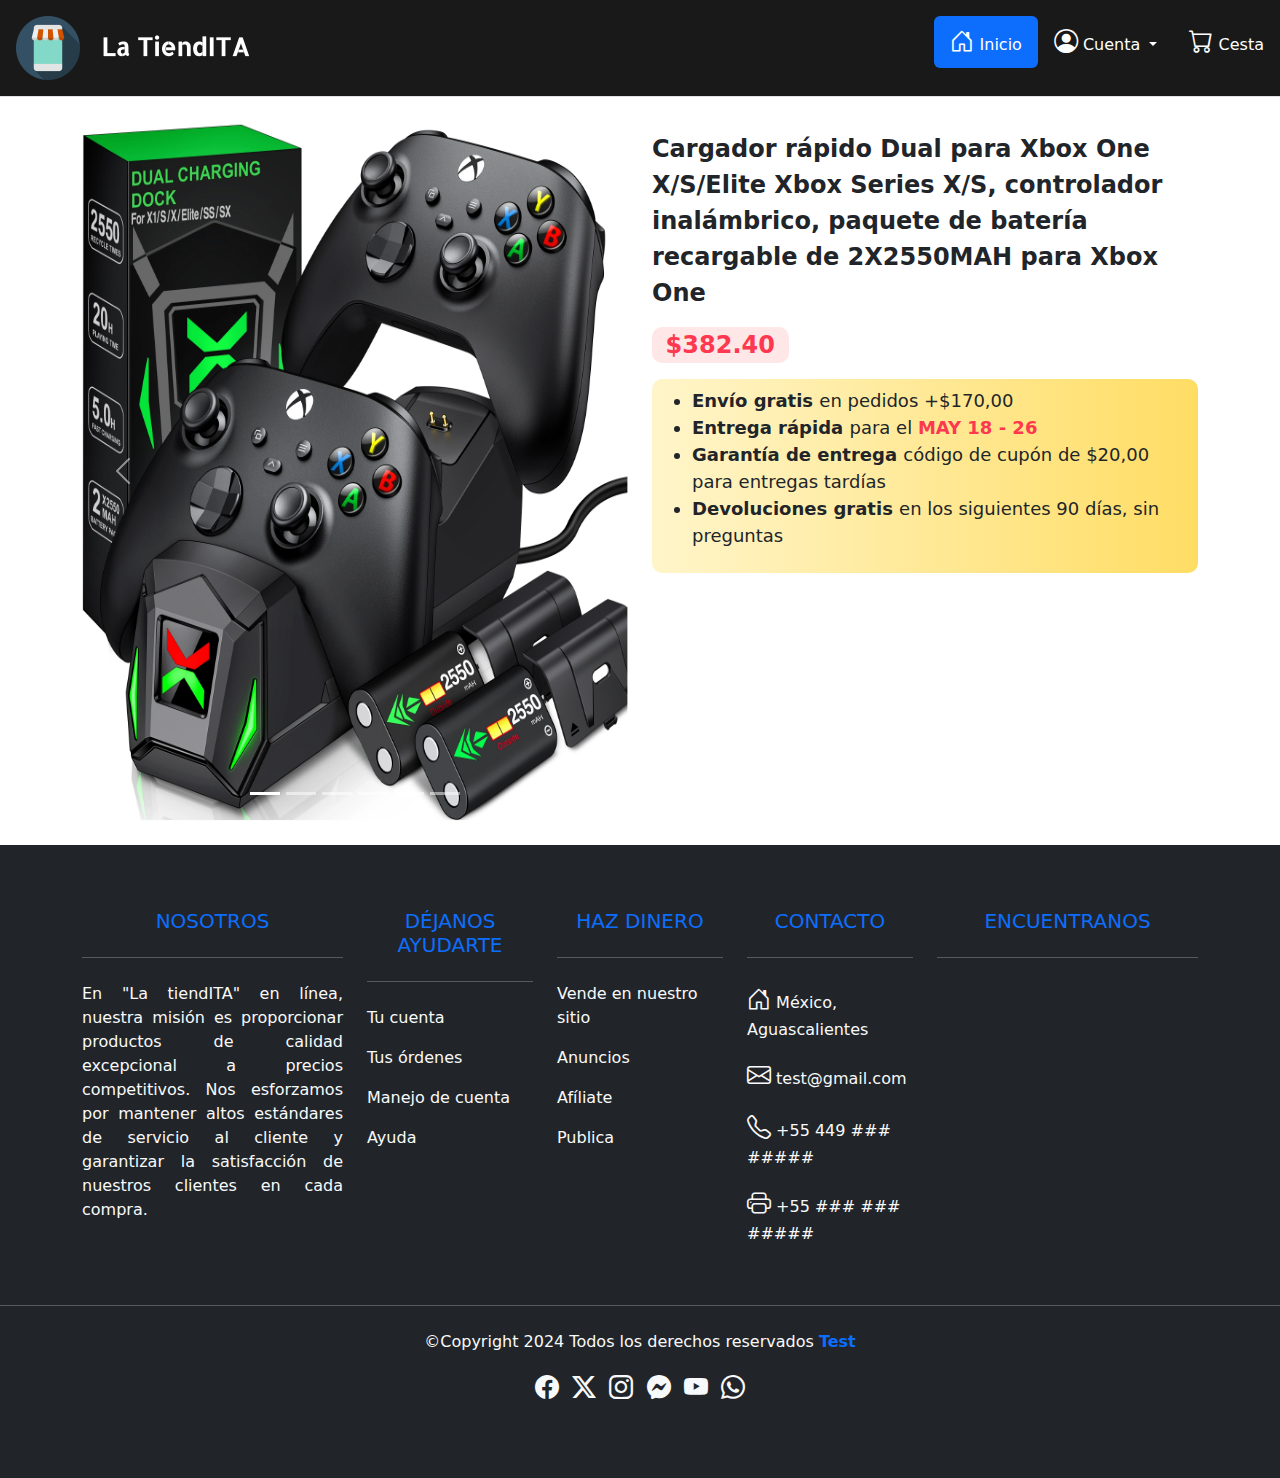
<file: Producto6.html>
<!DOCTYPE html>
<html lang="es">

<head>
	<!-- Metadatos y configuración del documento -->
	<meta charset="UTF-8" />
	<meta http-equiv="X-UA-Compatible" content="IE=edge" />
	<meta name="viewport" content="width=device-width, initial-scale=1.0" />

	<!--Certificado digital-->
	<meta name="author" content="TeamITA">
	<meta name="descripcion"
		content="Descubre la variedad de productos en La TiendITA, desde electrónica hasta accesorios de figuras. Todo lo que necesitas en un solo lugar.">
	<meta name="keywords" content="ecommerce, tienda online, La TiendITA, compras en línea, mejores precios">

	<!-- Enlaces a archivos de estilo y Bootstrap -->
	<title>Tienda</title>
	<link rel="stylesheet" href="styles.css" />
	<link href="https://cdn.jsdelivr.net/npm/bootstrap@5.3.3/dist/css/bootstrap.min.css" rel="stylesheet"
		integrity="sha384-QWTKZyjpPEjISv5WaRU9OFeRpok6YctnYmDr5pNlyT2bRjXh0JMhjY6hW+ALEwIH" crossorigin="anonymous">
	<script src="https://cdn.jsdelivr.net/npm/bootstrap@5.0.2/dist/js/bootstrap.bundle.min.js"
		integrity="sha384-MrcW6ZMFYlzcLA8Nl+NtUVF0sA7MsXsP1UyJoMp4YLEuNSfAP+JcXn/tWtIaxVXM" crossorigin="anonymous">
		</script>

	<!-- Iconos de Bootstrap -->
	<link rel="stylesheet" href="https://cdn.jsdelivr.net/npm/bootstrap-icons@1.11.3/font/bootstrap-icons.min.css">

	<!-- Estilos extras para clases -->
	<style>
		body {
			background-color: #ffffff;
		}

		.item {
			max-width: 900px;
			margin: 0 auto;
		}

		.centered-text {
			text-align: center;
		}

		.centered-image {
			text-align: center;
			margin-left: 10px;
			/* Ajusta el margen izquierdo negativo para desplazar la imagen ligeramente hacia la izquierda */
		}

		.info-product {
			margin-top: 10px;
		}

		.info-product {
			font-weight: bold;
			font-size: 150%;
		}

		#carouselExampleAutoplaying .carousel-inner .carousel-item img {
			border-radius: 10px;
			height: 700px;
			/* Ajusta esta altura según tus necesidades */
			width: auto;
			/* Ajusta el ancho automático para mantener la proporción */
			margin: 0 auto;
			/* Centra la imagen horizontalmente */
		}

		.price {
			border-radius: 10px;
			max-width: 25%;
			background-color: rgb(255, 230, 231) !important;
			color: rgb(253, 56, 79) !important;
		}

		.p-2 {
			font-weight: normal;
			background: linear-gradient(to right, rgb(255, 245, 202), rgb(255, 221, 100));
			border-radius: 10px;
			font-size: 75%;
		}

		.p-2 ul li span {
			font-weight: bold;
		}

		.span {
			color: rgb(253, 56, 79);
		}
	</style>
</head>

<body>
	<!-- Encabezado de la página -->
	<header class="d-flex flex-wrap justify-content-center py-3 mb-4 border-bottom">
		<!-- Logo de la página -->
		<a href="index.html"
			class="d-flex align-items-center mb-3 mb-md-0 me-md-auto link-body-emphasis text-decoration-none ms-3 me-3">
			<img src="logo-light.png" alt="Mi Logo" class="bi me-2" width="256" height="64">
		</a>

		<!-- Menú de navegación -->
		<ul class="nav nav-pills">
			<li class="nav-item">
				<a href="index.html" class="nav-link active" aria-current="page">
					<i class="bi bi-house-door"></i> Inicio
				</a>
			</li>

			<!-- Menú de cuenta -->
			<li class="nav-item dropdown">
				<a class="nav-link dropdown-toggle" href="" id="navbarDropdown" role="button" data-bs-toggle="dropdown"
					aria-haspopup="true" aria-expanded="false">
					<i class="bi bi-person-circle"></i> Cuenta
				</a>
				<div class="dropdown-menu dropdown-menu-end" aria-labelledby="navbarDropdown">
					<a class="dropdown-item" href="Iniciar Sesion.html">Iniciar sesión</a>
					<a class="dropdown-item" style="cursor: pointer;" data-bs-toggle="modal"
						data-bs-target="#staticBackdrop">Cerrar sesión</a>
				</div>
			</li>

			<!-- Carrito de compras -->
			<li class="nav-item">
				<a class="nav-link cesta" style="cursor: pointer; color: white;" data-bs-toggle="modal"
					data-bs-target="#carrito">
					<i class="bi bi-cart cesta"></i> Cesta
				</a>
			</li>

		</ul>
	</header>

	<!-- Modal para cerrar sesión -->
	<div class="modal fade" id="staticBackdrop" data-bs-backdrop="static" data-bs-keyboard="false" tabindex="-1"
		aria-labelledby="staticBackdropLabel" aria-hidden="true">
		<div class="modal-dialog">
			<div class="modal-content">
				<div class="modal-header">
					<h1 class="modal-title fs-5" id="staticBackdropLabel">Cerrando sesión</h1>
					<button type="button" class="btn-close" data-bs-dismiss="modal" aria-label="Close"></button>
				</div>
				<div class="modal-body">
					<div class="progress" role="progressbar" aria-label="Animated striped example" aria-valuenow="75"
						aria-valuemin="0" aria-valuemax="100">
						<div class="progress-bar progress-bar-striped progress-bar-animated" style="width: 100%">100%
						</div>
					</div>
				</div>
				<div class="modal-footer">
					<button type="button" class="btn btn-secondary" data-bs-dismiss="modal">Cerrar</button>
				</div>
			</div>
		</div>
	</div>

	<!-- Modal para el carrito de compras -->
	<div class="modal fade" id="carrito" data-bs-backdrop="static" data-bs-keyboard="false" tabindex="-1"
		aria-labelledby="staticBackdropLabel" aria-hidden="true">
		<div class="modal-dialog modal-lg">
			<div class="modal-content">
				<div class="modal-header">
					<h1 class="modal-title fs-5" id="staticBackdropLabel">Carrito</h1>
					<button type="button" class="btn-close" data-bs-dismiss="modal" aria-label="Close"></button>
				</div>
				<div class="modal-body">
					<table id="lista-carrito" class="table">
						<thead>
							<tr>
								<th>Imagen</th>
								<th>Nombre</th>
								<th>Precio</th>
								<th>Cantidad</th>
								<th></th>
							</tr>
						</thead>
						<tbody></tbody>
					</table>
					<hr>
					<!-- Mensaje de carrito vacío -->
					<h5 id="mensaje-carrito-vacio" class="alert alert-success"
						style="text-align: center; display: none;">¡El carrito
						está
						vacío!</h5>

					<h5 style="text-align: right;">Total a pagar: <span id="total-pagar"></span></h5>
				</div>
				<div class="modal-footer">
					<button type="button" class="btn btn-success">Pagar</button>
					<button type="button" class="btn btn-danger">Vaciar carrito</button>
					<button type="button" class="btn btn-secondary" data-bs-dismiss="modal">Cerrar</button>
				</div>
			</div>
		</div>
	</div>

	<!-- Contenedor principal para el producto -->
	<div class="container">
		<div class="row">
			<div class="col-md-6">
				<!-- Carrusel -->
				<div id="carouselExampleAutoplaying" class="carousel slide" data-bs-ride="carousel">
					<div class="carousel-indicators">
						<button type="button" data-bs-target="#carouselExampleIndicators" data-bs-slide-to="0"
							class="active" aria-current="true" aria-label="Slide 1"></button>
						<button type="button" data-bs-target="#carouselExampleIndicators" data-bs-slide-to="1"
							aria-label="Slide 2"></button>
						<button type="button" data-bs-target="#carouselExampleIndicators" data-bs-slide-to="2"
							aria-label="Slide 3"></button>
						<button type="button" data-bs-target="#carouselExampleIndicators" data-bs-slide-to="3"
							aria-label="Slide 4"></button>
						<button type="button" data-bs-target="#carouselExampleIndicators" data-bs-slide-to="4"
							aria-label="Slide 5"></button>
						<button type="button" data-bs-target="#carouselExampleIndicators" data-bs-slide-to="5"
							aria-label="Slide 6"></button>
					</div>
					<div class="carousel-inner">
						<div class="carousel-item active">
							<img src="IMG/DinoFire-Type-C-Charger-Dock-for-Xbox-One-S-X-Xbox-Series-X-S-Wireless-Controller.png_350x350xz.png_.webp"
								class="d-block w-100" alt="...">
						</div>
						<div class="carousel-item">
							<img src="IMG/5-1.webp" class="d-block w-100" alt="...">
						</div>
						<div class="carousel-item">
							<img src="IMG/5-2.webp" class="d-block w-100" alt="...">
						</div>
						<div class="carousel-item">
							<img src="IMG/5-3.webp" class="d-block w-100" alt="...">
						</div>
						<div class="carousel-item">
							<img src="IMG/5-4.webp" class="d-block w-100" alt="...">
						</div>
						<div class="carousel-item">
							<img src="IMG/5-5.webp" class="d-block w-100" alt="...">
						</div>
					</div>
					<button class="carousel-control-prev" type="button" data-bs-target="#carouselExampleAutoplaying"
						data-bs-slide="prev">
						<span class="carousel-control-prev-icon" aria-hidden="true"></span>
						<span class="visually-hidden">Previous</span>
					</button>
					<button class="carousel-control-next" type="button" data-bs-target="#carouselExampleAutoplaying"
						data-bs-slide="next">
						<span class="carousel-control-next-icon" aria-hidden="true"></span>
						<span class="visually-hidden">Next</span>
					</button>
				</div>
			</div>
			<div class="col-md-6">
				<!-- Descripción y demas texto del producto -->
				<div class="info-product justify-text">
					<p>Cargador rápido Dual para Xbox One X/S/Elite Xbox Series X/S, controlador inalámbrico, paquete de
						batería recargable de 2X2550MAH para Xbox One</p>
					<p class="price centered-text">$382.40</p>

					<div class="d-flex p-2">
						<ul>
							<li><span>Envío gratis </span>en pedidos +$170,00</li>
							<li><span>Entrega rápida </span>para el <span class="span">MAY 18 - 26</span></li>
							<li><span>Garantía de entrega </span>código de cupón de $20,00 para entregas tardías</li>
							<li><span>Devoluciones gratis </span>en los siguientes 90 días, sin preguntas</li>
						</ul>
					</div>
				</div>
			</div>
		</div>
	</div>

	<br>
	
	<!-- Pie de página -->
	<footer class="bg-dark text-light pt-5 pb-4">
		<div class="container text-center text-md-start">
			<div class="row text-center text-md-start">
				<div class="col-md-3 col-lg-3 col-xl-3 mx-auto mt-3">
					<h5 class="text-uppercase mb-4 font-weight-bold text-primary text-center">Nosotros</h5>
					<hr class="mb-4">
					<p style="text-align: justify;">En "La tiendITA" en línea, nuestra misión es proporcionar productos
						de
						calidad excepcional a precios competitivos. Nos esforzamos por mantener altos estándares de
						servicio al cliente y garantizar la satisfacción de nuestros clientes en cada compra.</p>
				</div>
				<div class="col-md-2 col-lg-2 col-xl-2 mx-auto mt-3">
					<h5 class="text-uppercase mb-4 font-weight-bold text-primary text-center">Déjanos ayudarte</h5>
					<hr class="mb-4">
					<p>
						<a href="Iniciar Sesion.html" class="text-light">Tu cuenta</a>
					</p>
					<p>
						<a href="Iniciar Sesion.html" class="text-light">Tus órdenes</a>
					</p>
					<p>
						<a href="Iniciar Sesion.html" class="text-light">Manejo de cuenta</a>
					</p>
					<p>
						<a href="Contacto.html" class="text-light">Ayuda</a>
					</p>
				</div>
				<div class="col-md-2 col-lg-2 col-xl-2 mx-auto mt-3">
					<h5 class="text-uppercase mb-4 font-weight-bold text-primary text-center">Haz dinero</h5>
					<hr class="mb-4">
					<p>
						<a href="Contacto.html" class="text-light">Vende en nuestro sitio</a>
					</p>
					<p>
						<a href="Contacto.html" class="text-light">Anuncios</a>
					</p>
					<p>
						<a href="Contacto.html" class="text-light">Afíliate</a>
					</p>
					<p>
						<a href="Contacto.html" class="text-light">Publica</a>
					</p>
				</div>
				<div class="col-md-2 col-lg-2 col-xl-2 mx-auto mt-3">
					<h5 class="text-uppercase mb-4 font-weight-bold text-primary text-center">Contacto</h5>
					<hr class="mb-4">
					<p>
						<i class="bi bi-house-door"></i> México, Aguascalientes
					</p>
					<p>
						<i class="bi bi-envelope"></i> test@gmail.com
					</p>
					<p>
						<i class="bi bi-telephone"></i> +55 449 ### #####
					</p>
					<p>
						<i class="bi bi-printer"></i> +55 ### ### #####
					</p>
				</div>
				<!-- Mapa -->
				<div class="col-md-3 col-lg-3 col-xl-3 mx-auto mt-3">
					<h5 class="text-uppercase mb-4 font-weight-bold text-primary text-center">Encuentranos</h5>
					<hr class="mb-4">
					<iframe
						src="https://www.google.com/maps/embed?pb=!1m18!1m12!1m3!1d59238.3133611616!2d-102.34303818345194!3d21.880876148465585!2m3!1f0!2f0!3f0!3m2!1i1024!2i768!4f13.1!3m3!1m2!1s0x8429ee069d6cf307%3A0xd93b5294c07171a7!2sInstituto%20Tecnol%C3%B3gico%20de%20Aguascalientes!5e0!3m2!1ses-419!2smx!4v1715065770824!5m2!1ses-419!2smx"
						width="400" height="300" style="border:0;" allowfullscreen="" loading="lazy"
						referrerpolicy="no-referrer-when-downgrade"></iframe>
				</div>
			</div>
		</div>
		<hr class="mb-4">
		<div class="text-center mb-2">
			<p>
				©Copyright 2024 Todos los derechos reservados
				<a href="https://www.indautor.gob.mx/">
					<strong class="text-primary">Test</strong>
				</a>
			</p>
		</div>
		<div class="text-center">
			<ul class="list-unstyled list-inline">
				<li class="list-inline-item">
					<a href="https://www.facebook.com/" class="text-light"><i class="bi bi-facebook"></i></a>
				</li>
				<li class="list-inline-item">
					<a href="https://www.twitter.com/" class="text-light"><i class="bi bi-twitter-x"></i></a>
				</li>
				<li class="list-inline-item">
					<a href="https://www.instagram.com/" class="text-light"><i class="bi bi-instagram"></i></a>
				</li>
				<li class="list-inline-item">
					<a href="https://www.messenger.com/" class="text-light"><i class="bi bi-messenger"></i></a>
				</li>
				<li class="list-inline-item">
					<a href="https://www.youtube.com/" class="text-light"><i class="bi bi-youtube"></i></a>
				</li>
				<li class="list-inline-item">
					<a href="https://web.whatsapp.com/" class="text-light"><i class="bi bi-whatsapp"></i></a>
				</li>
			</ul>
		</div>

		<div class="text-center mb-2" data-bs-toggle="modal" data-bs-target="#xd">
			<strong class="text-dark">Test</strong>
		</div>
	</footer>

	<!-- Script para el carrito de compras -->
	<script src="carrito.js"></script>

</body>

</html>
</file>
<file: styles.css>
a,
a:link,
a:visited,
a:hover,
a:active {
    color: currentColor;
    text-decoration: none;
}

a:hover {
    font-weight: bold;
}

i {
    font-size: 150%;
}

header {
    color: white;
    background-color: rgb(25, 25, 25);
}

.icon-cart {
    width: 40px;
    height: 40px;
    stroke: white;
}

.icon-cart:hover {
    cursor: pointer;
}

.card figure:hover{
    transform: scale(1.05);
    cursor: pointer;
    box-shadow: 0 0 20px 5px rgba(0, 0, 0, 0.3);
    border-radius: 5px;
}

.card figure{
    transition: all 500ms ease;
}

.text-body-secondary {
    font-size: 150%;
    font-weight: bold;
}

.precio-anteior {
    font-size: 100%;
    font-weight: normal;
    text-decoration: line-through;
}

footer {
    color: white;
    background-color: rgb(25, 25, 25);
}

.cesta:hover {
    color: blue !important;
}
</file>
